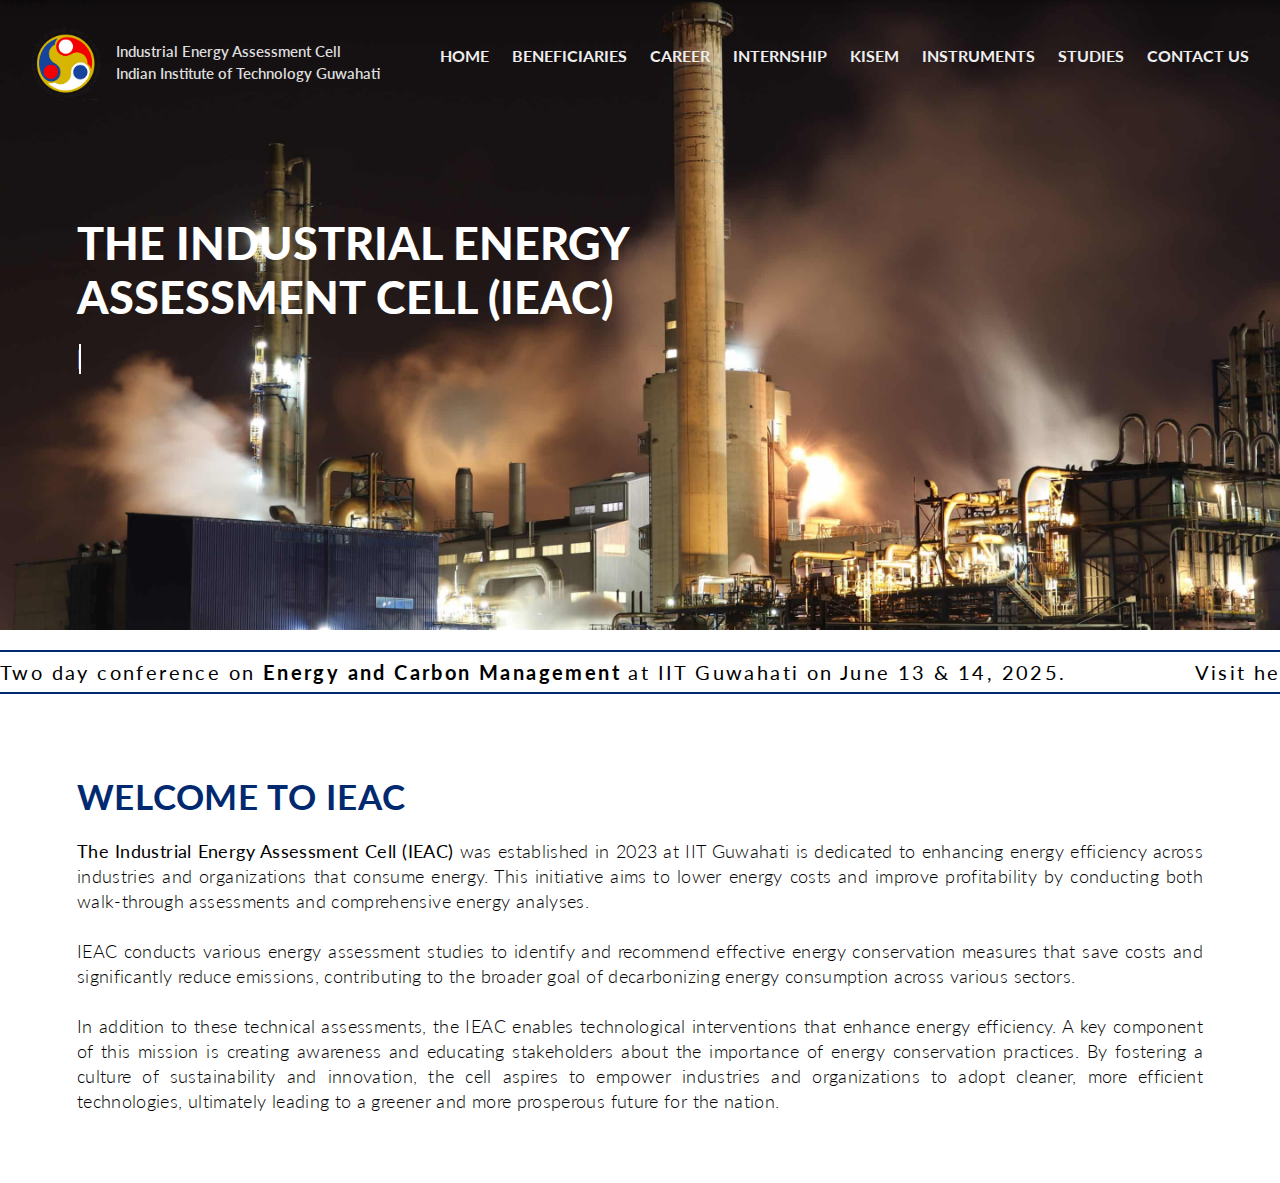
<file: index.html>
<!DOCTYPE html>
<html>
<head>
    
    <meta name="viewport" content="width=device-width, initial-scale=1.0">
    <link rel="icon" type="image/x-icon" href="/images/favicon.ico">
    <link
    rel="stylesheet"
    href="https://cdnjs.cloudflare.com/ajax/libs/font-awesome/6.6.0/css/all.min.css"
    integrity="sha512-Kc323vGBEqzTmouAECnVceyQqyqdsSiqLQISBL29aUW4U/M7pSPA/gEUZQqv1cwx4OnYxTxve5UMg5GT6L4JJg=="
    crossorigin="anonymous"
    referrerpolicy="no-referrer"
  />
  <link rel="stylesheet" href="./stylesheets/layout.css">
  <link rel="stylesheet" href="./stylesheets/home.css">
  <title>IEAC</title>
</head>
<body class="d-flex flex-column vh-100">
    
    <div id="header"></div>

    <main style="position: relative;">
      <!-- particles.js container -->
      <section class="banner">
        <div id="page1">
          <h1>The Industrial Energy Assessment Cell (IEAC)</h1>
          <h2>Established at IIT Guwahati</h2>
        </div>
      </section> 
      <section class="marquee">
        <div class="scroll_strip">
          <ul>
            <li>Two day conference on <b>Energy and Carbon Management</b> at IIT Guwahati on June 13 & 14, 2025.</li>
            <li>Visit <a target="_blank" href="https://event.iitg.ac.in/ecm25">here <i class="fa-solid fa-arrow-up-right-from-square"></i></a> for additional details.</li>
            <li>Two day conference on <b>Energy and Carbon Management</b> at IIT Guwahati on June 13 & 14, 2025.</li>
            <li>Visit <a target="_blank" href="https://event.iitg.ac.in/ecm25">here <i class="fa-solid fa-arrow-up-right-from-square"></i></a> for additional details.</li>
          </ul>
          <ul aria-hidden="true">
            <li>Two day conference on <b>Energy and Carbon Management</b> at IIT Guwahati on June 13 & 14, 2025.</li>
            <li>Visit <a target="_blank" href="https://event.iitg.ac.in/ecm25">here <i class="fa-solid fa-arrow-up-right-from-square"></i></a> for additional details.</li>
            <li>Two day conference on <b>Energy and Carbon Management</b> at IIT Guwahati on June 13 & 14, 2025.</li>
            <li>Visit <a target="_blank" href="https://event.iitg.ac.in/ecm25">here <i class="fa-solid fa-arrow-up-right-from-square"></i></a> for additional details.</li>
          </ul>
        </div>
      </section>
      <section class="about">
        <div class="about-left">
          <h2>Welcome to IEAC</h2>
          <p>
            <b>The Industrial Energy Assessment Cell (IEAC)</b> was established in 2023 at IIT Guwahati is dedicated to enhancing energy efficiency across industries and organizations that consume energy. This initiative aims to lower energy costs and improve profitability by conducting both walk-through assessments and comprehensive energy analyses. <br><br>
  
            IEAC conducts various energy assessment studies to identify and recommend effective energy conservation measures that save costs and significantly reduce emissions, contributing to the broader goal of decarbonizing energy consumption across various sectors.
  <br>
  <br>
  In addition to these technical assessments, the IEAC enables technological interventions that enhance energy efficiency. A key component of this mission is creating awareness and educating stakeholders about the importance of energy conservation practices. By fostering a culture of sustainability and innovation, the cell aspires to empower industries and organizations to adopt cleaner, more efficient technologies, ultimately leading to a greener and more prosperous future for the nation.
          </p>
        </div>
      </section>
    </main>

    <!-- <div id="footer"></div> -->
    <!-- <section class="service-cards">
      <div class="slider-heading">
      </div>
      <div class="card-wrapper">
        <div class="card">
          <div class="card-vector">
            <img src="./images/home/assessment.png" alt="Assessment" />
            <h4>50</h4>
          </div>
          <div class="card-text">
            Assessment
          </div>
        </div>
        <div class="card">
          <div class="card-vector">
            <img src="./images/home/recommend.png" alt="Recommendations" />
            <h4>2650</h4>
          </div>
          <div class="card-text">
            Recommendations
          </div>
        </div>
        <div class="card">
          <div class="card-vector">
            <img src="./images/home/sectors.png" alt="Sectors" />
            <h4>30</h4>
          </div>
          <div class="card-text">
            Sectors
          </div>
        </div>
        <div class="card">
          <div class="card-vector">
            <img src="./images/home/energy.png" alt="Energy Savings" />
            <h4>29,000 Metric ToE</h4>
          </div>
          <div class="card-text">
            Annual Energy Savings Recommended
          </div>
        </div>
        <div class="card">
          <div class="card-vector">
            <img src="./images/home/energy_cost.png" alt="Cost Savings" />
            <h4>₹180 Cr</h4>
          </div>
          <div class="card-text">
            Annual Cost Savings Recommended
          </div>
        </div>
        <div class="card">
          <div class="card-vector">
            <img src="./images/home/carbon.png" alt="Carbon Savings" />
            <h4>1,90,000 MT</h4>
          </div>
          <div class="card-text">
            Annual Carbon Savings Recommended
          </div>
        </div>
         <div class="card">
          <div class="card-vector">
            <img src="./images/home/energy_saving.png" alt="Energy Savings" />
            <h4>12,450 Metric ToE</h4>
          </div>
          <div class="card-text">
            Annual Energy Savings Achieved
          </div>
        </div> -->
        <!-- <div class="card">
          <div class="card-vector">
            <img src="./images/home/cost_saving.png" alt="Cost Savings" />
            <h4>₹64 Cr</h4>
          </div>
          <div class="card-text">
            Annual Cost Savings Achieved
          </div>
        </div> -->
        <!-- <div class="card">
          <div class="card-vector">
            <img src="./images/home/carbon_saving.png" alt="Carbon Savings" />
            <h4>80,000 MT</h4>
          </div>
          <div class="card-text">
            Annual Carbon Savings Achieved
          </div>
        </div>
      </div>
    </section>
    -->
    
    <script>
            fetch('navbar.html')
        .then(response => response.text())
        .then(data => {
            document.getElementById('header').innerHTML = data;
            runLayoutScripts();
        });

    // // Load footer
    // fetch('footer.html')
    //     .then(response => response.text())
    //     .then(data => {
    //         document.getElementById('footer').innerHTML = data;
    //     });
      
    function runLayoutScripts() {
      const menuBtn = document.querySelector('.menu-icon');
      const menuPanel = document.querySelector('.mobile-nav-menu');

      menuBtn.addEventListener('click', function(){
      menuPanel.classList.toggle('show-menu');
      overlay.classList.toggle('show');
      })
    }
    </script>
  <script src="./javascripts/layout.js"></script>
  <script src='./javascripts/home.js'></script>
</body>
</html>
</file>
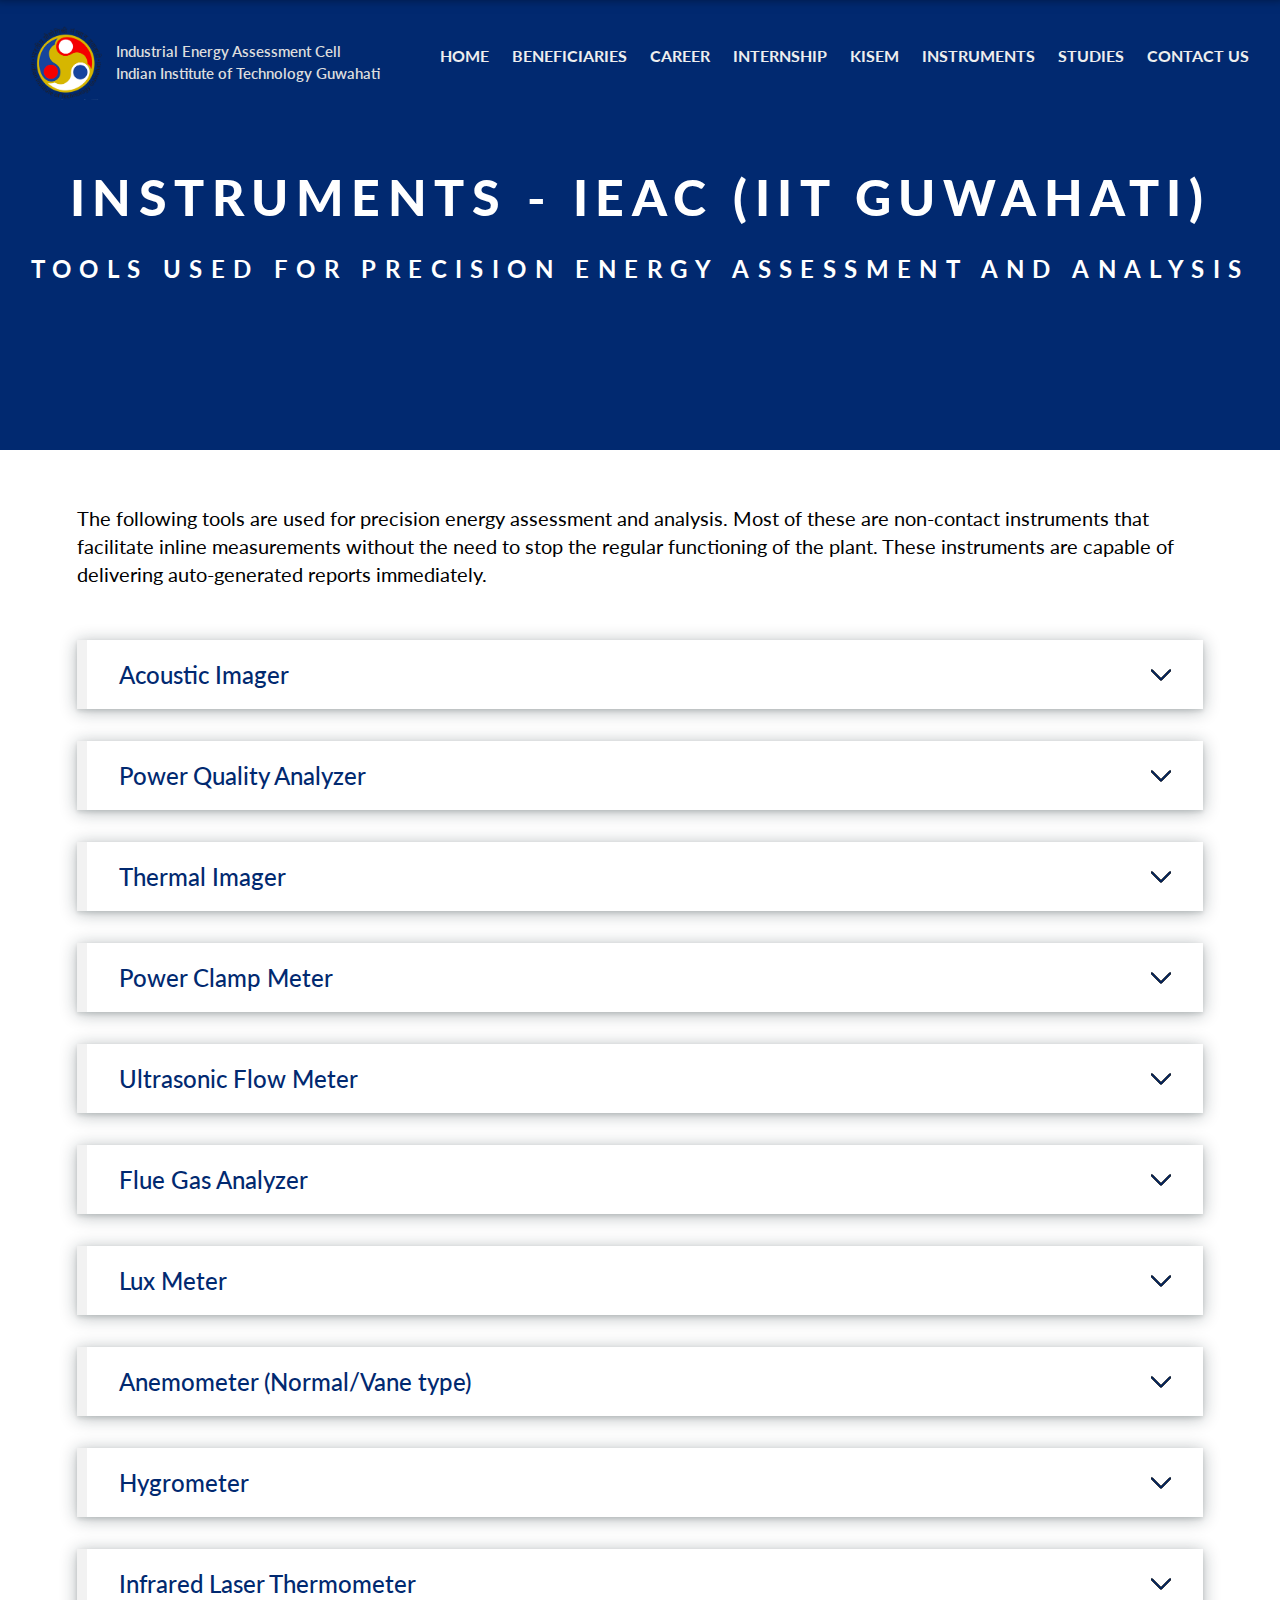
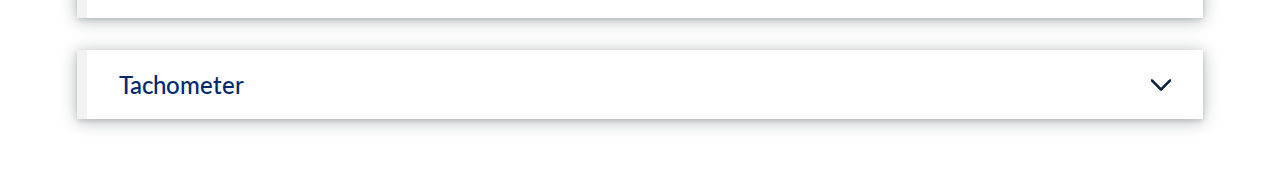
<file: instruments.html>
<!DOCTYPE html>
<html>
<head>
    
    <meta name="viewport" content="width=device-width, initial-scale=1.0">
    <link rel="icon" type="image/x-icon" href="/images/favicon.ico">
    <link
    rel="stylesheet"
    href="https://cdnjs.cloudflare.com/ajax/libs/font-awesome/6.6.0/css/all.min.css"
    integrity="sha512-Kc323vGBEqzTmouAECnVceyQqyqdsSiqLQISBL29aUW4U/M7pSPA/gEUZQqv1cwx4OnYxTxve5UMg5GT6L4JJg=="
    crossorigin="anonymous"
    referrerpolicy="no-referrer"
  />
  <link rel="stylesheet" href="./stylesheets/layout.css">
  <link rel="stylesheet" href="./stylesheets/instruments.css">
  <title>Instruments | IEAC</title>
</head>
<body class="d-flex flex-column vh-100">
    
    <div id="header"></div>
    <main>
        <section class="banner">
            <div class="page1">
                <div class="container-inner">
                    <h1>Instruments - IEAC (IIT Guwahati)</h1>
                    <h2>Tools used for Precision Energy Assessment and Analysis</h2>
                </div>
            </div>
        </section>
        <section class="faq">
          <p>The following tools are used for precision energy assessment and analysis. Most of these are non-contact instruments that facilitate inline measurements without the need to stop the regular functioning of the plant. These instruments are capable of delivering auto-generated reports immediately.
          </p>
            <div class="faq-container">
              <div class="que">
                <h3>Acoustic Imager</h3>
                <svg
                  fill="#000000"
                  height="20px"
                  width="20px"
                  version="1.1"
                  id="Layer_1"
                  xmlns="http://www.w3.org/2000/svg"
                  xmlns:xlink="http://www.w3.org/1999/xlink"
                  viewBox="0 0 330 330"
                  xml:space="preserve"
                  xml:space="preserve"
                  stroke="#000000"
                  stroke-width="13.2"
                >
                  <g id="SVGRepo_bgCarrier" stroke-width="0"></g>
                  <g
                    id="SVGRepo_tracerCarrier"
                    stroke-linecap="round"
                    stroke-linejoin="round"
                  ></g>
                  <g id="SVGRepo_iconCarrier">
                    <path
                      id="XMLID_225_"
                      d="M325.607,79.393c-5.857-5.857-15.355-5.858-21.213,0.001l-139.39,139.393L25.607,79.393 c-5.857-5.857-15.355-5.858-21.213,0.001c-5.858,5.858-5.858,15.355,0,21.213l150.004,150c2.813,2.813,6.628,4.393,10.606,4.393 s7.794-1.581,10.606-4.394l149.996-150C331.465,94.749,331.465,85.251,325.607,79.393z"
                    ></path>
                  </g>
                </svg>
              </div>
              <div class="ans">
                <div class="instrument-container">
                  <img src="./images/instruments/acoustic.png" alt="acoustic">
                  <div class="description">
                    <p>Used for detecting air, vacuum, or gas leaks. It can detect, visualize, and analyze sound waves, particularly in the ultrasonic range. Additionally, it can identify partial discharges or corona discharges in electrical equipment like transformers and switchgear, as well as mechanical abrasion in rotating machinery such as bearings, gears, or fans.</p>
                    <h4>Advantages:</h4>
                    <ul>
                        <li><b>Reducing Energy Waste: </b>Identifies leaks and inefficiencies in systems like compressed air, HVAC, and vacuum systems, leading to reduced energy losses.</li>
                        <li><b>Improving Equipment Efficiency: </b>Detects mechanical or electrical faults that reduce the efficiency of machinery, helping to maintain optimal operation.</li>
                    </ul>
                  </div>
                </div>
                  <p>Click <a target="_blank" href="https://www.youtube.com/watch?v=7Wx9B_0n1co">here</a> to know more about the working of an acoustic imager</p>
                  <p>Click <a target="_blank" href="https://www.fluke.com/en-in/product/industrial-imaging/fluke-ii915">here</a> to know more about the instrument</p>
              </div>
            </div>
            <div class="faq-container">
              <div class="que">
                <h3>Power Quality Analyzer</h3>
                <svg
                  fill="#000000"
                  height="20px"
                  width="20px"
                  version="1.1"
                  id="Layer_1"
                  xmlns="http://www.w3.org/2000/svg"
                  xmlns:xlink="http://www.w3.org/1999/xlink"
                  viewBox="0 0 330 330"
                  xml:space="preserve"
                  stroke="#000000"
                  stroke-width="13.2"
                >
                  <g id="SVGRepo_bgCarrier" stroke-width="0"></g>
                  <g
                    id="SVGRepo_tracerCarrier"
                    stroke-linecap="round"
                    stroke-linejoin="round"
                  ></g>
                  <g id="SVGRepo_iconCarrier">
                    <path
                      id="XMLID_225_"
                      d="M325.607,79.393c-5.857-5.857-15.355-5.858-21.213,0.001l-139.39,139.393L25.607,79.393 c-5.857-5.857-15.355-5.858-21.213,0.001c-5.858,5.858-5.858,15.355,0,21.213l150.004,150c2.813,2.813,6.628,4.393,10.606,4.393 s7.794-1.581,10.606-4.394l149.996-150C331.465,94.749,331.465,85.251,325.607,79.393z"
                    ></path>
                  </g>
                </svg>
              </div>
              <div class="ans">
                <div class="instrument-container">
                  <img src="./images/instruments/power.png" alt="Power Quality Analyser (Krykard ALM 36)">
                  <div class="description">
                    <p>Used to measure the flow of power in an electrical system and monitor key electrical parameters such as voltage, current, frequency, power factor, harmonics, and total harmonic distortion.</p>

                    <h4>Advantages:</h4> 
                    <ul>
                      <li><b>Identifying Energy Losses:</b> Detects inefficiencies such as poor power factor, unbalanced loads, harmonics, leading to reduced energy consumption and lower operational costs.</li>
                      <li><b>Evaluating Harmonics:</b> Helps identify harmonics, which can cause equipment overheating, malfunctions, and increased energy consumption.</li>
                      <li><b>Preventing Equipment Damage:</b> Aids in preventing damage to sensitive electrical equipment that could be affected by power disturbances like voltage spikes or transients.
                      </li>
                    </ul>
                   </div>
                </div>   
                <p>Click <a target="_blank"  href="https://atandra.in/index.php/power-quality-analysers/alm-36/">here</a> to know more about the instrument</p>
              </div>
            </div>
            <div class="faq-container">
              <div class="que">
                <h3>Thermal Imager</h3>
                <svg
                  fill="#000000"
                  height="20px"
                  width="20px"
                  version="1.1"
                  id="Layer_1"
                  xmlns="http://www.w3.org/2000/svg"
                  xmlns:xlink="http://www.w3.org/1999/xlink"
                  viewBox="0 0 330 330"
                  xml:space="preserve"
                  stroke="#000000"
                  stroke-width="13.2"
                >
                  <g id="SVGRepo_bgCarrier" stroke-width="0"></g>
                  <g
                    id="SVGRepo_tracerCarrier"
                    stroke-linecap="round"
                    stroke-linejoin="round"
                  ></g>
                  <g id="SVGRepo_iconCarrier">
                    <path
                      id="XMLID_225_"
                      d="M325.607,79.393c-5.857-5.857-15.355-5.858-21.213,0.001l-139.39,139.393L25.607,79.393 c-5.857-5.857-15.355-5.858-21.213,0.001c-5.858,5.858-5.858,15.355,0,21.213l150.004,150c2.813,2.813,6.628,4.393,10.606,4.393 s7.794-1.581,10.606-4.394l149.996-150C331.465,94.749,331.465,85.251,325.607,79.393z"
                    ></path>
                  </g>
                </svg>
              </div>
              <div class="ans">
                <div class="instrument-container">
                  <div class="instrument-img">
                    <img src="./images/instruments/thermal2.png" alt="Thermal Imager">
                    <img src="./images/instruments/thermal.png" alt="Thermal Imager">
                  </div>
                  <div class="description">
                    <p>Used to provide high-quality, professional-grade thermal imaging with excellent sensitivity, detecting temperature differences as small as 0.05°C and featuring automatic hot-cold spot recognition. This instrument captures thermal images of equipment based on infrared radiation, allowing users to assess the actual and maximum temperatures in and around the equipment within a specific view range. Thermography is utilized for assessing boilers, furnaces, motors, electrical panels, APFC units, and solar panels.</p>

                    <h4>Advantages:</h4>
                    <ul class="advantages">
                      <li><strong>Non-Contact Measurement:</strong> Allows temperature measurements without direct contact, ensuring safety and preventing disturbances to the equipment.</li>
                      <li><strong>Preventive Maintenance:</strong> Identifies potential issues before they become critical, enabling proactive maintenance and reducing downtime.</li>
                      <li><strong>Energy Efficiency:</strong> Helps identify areas of heat loss, contributing to improved energy efficiency in systems.</li>
                      <li><strong>Quality Control:</strong> Monitors the thermal performance of equipment to ensure consistent quality in manufacturing processes.</li>
                      <li><strong>Safety Assurance:</strong> Detects overheating components, enhancing workplace safety by preventing potential hazards.</li>
                      <li><strong>Process Optimization:</strong> Provides insights into operational efficiency, allowing for process adjustments and optimizations.</li>
                      <li><strong>Versatile Application:</strong> Suitable for a wide range of applications across various industries, including manufacturing, energy, and infrastructure.</li>
                      <li><strong>Cost Savings:</strong> Reduces operational costs by minimizing energy waste and preventing costly equipment failures.</li>
                    </ul>     
                  </div>
                </div>
                <p>Click <a target="_blank"  href="https://www.testo.com/en-IN/testo-872/p/0560-8721">here</a> to know more about the instrument</p>
              </div>
            </div>
            <div class="faq-container">
              <div class="que">
                <h3>Power Clamp Meter</h3>
                <svg
                  fill="#000000"
                  height="20px"
                  width="20px"
                  version="1.1"
                  id="Layer_1"
                  xmlns="http://www.w3.org/2000/svg"
                  xmlns:xlink="http://www.w3.org/1999/xlink"
                  viewBox="0 0 330 330"
                  xml:space="preserve"
                  stroke="#000000"
                  stroke-width="13.2"
                >
                  <g id="SVGRepo_bgCarrier" stroke-width="0"></g>
                  <g
                    id="SVGRepo_tracerCarrier"
                    stroke-linecap="round"
                    stroke-linejoin="round"
                  ></g>
                  <g id="SVGRepo_iconCarrier">
                    <path
                      id="XMLID_225_"
                      d="M325.607,79.393c-5.857-5.857-15.355-5.858-21.213,0.001l-139.39,139.393L25.607,79.393 c-5.857-5.857-15.355-5.858-21.213,0.001c-5.858,5.858-5.858,15.355,0,21.213l150.004,150c2.813,2.813,6.628,4.393,10.606,4.393 s7.794-1.581,10.606-4.394l149.996-150C331.465,94.749,331.465,85.251,325.607,79.393z"
                    ></path>
                  </g>
                </svg>
              </div>
              <div class="ans">
                <div class="instrument-container">
                  <img src="./images/instruments/clampMeter.png" alt="Power Clamp Meter">
                  <div class="description">
                    <p>Used to measure current, voltage, resistance, power factor, frequency, and to monitor electrical loads, energy consumption, and overall system efficiency.</p>
                      <h4>Advantages:</h4>
                      <ul>
                        <li><strong>Data Logging:</strong> Enables the recording of measurements over time for analysis, helping to identify trends and inefficiencies.</li>
                        <li><strong>Safe to Use on Live Systems:</strong> Allows measurements to be taken without disconnecting circuits, ensuring safety and minimizing downtime.</li>
                        <li><strong>Multifunctional Equipment:</strong> Combines multiple measurement capabilities in one device, reducing the need for multiple tools and streamlining assessments.</li>
                    </ul>
                  </div>
                </div>
                <p>Click <a target="_blank"  href="https://www.hioki.com/in-en/products/pqa/portable/id_6649">here</a> to know more about the instrument</p>
                <p>Click <a target="_blank"  href="https://atandra.in/index.php/power-clamps/">here</a> to know more about the instrument</p>
              </div>
            </div>
            <div class="faq-container">
              <div class="que">
                <h3>Ultrasonic Flow Meter</h3>
                <svg
                  fill="#000000"
                  height="20px"
                  width="20px"
                  version="1.1"
                  id="Layer_1"
                  xmlns="http://www.w3.org/2000/svg"
                  xmlns:xlink="http://www.w3.org/1999/xlink"
                  viewBox="0 0 330 330"
                  xml:space="preserve"
                  stroke="#000000"
                  stroke-width="13.2"
                >
                  <g id="SVGRepo_bgCarrier" stroke-width="0"></g>
                  <g
                    id="SVGRepo_tracerCarrier"
                    stroke-linecap="round"
                    stroke-linejoin="round"
                  ></g>
                  <g id="SVGRepo_iconCarrier">
                    <path
                      id="XMLID_225_"
                      d="M325.607,79.393c-5.857-5.857-15.355-5.858-21.213,0.001l-139.39,139.393L25.607,79.393 c-5.857-5.857-15.355-5.858-21.213,0.001c-5.858,5.858-5.858,15.355,0,21.213l150.004,150c2.813,2.813,6.628,4.393,10.606,4.393 s7.794-1.581,10.606-4.394l149.996-150C331.465,94.749,331.465,85.251,325.607,79.393z"
                    ></path>
                  </g>
                </svg>
              </div>
              <div class="ans">
                <div class="instrument-container">
                  <img src="./images/instruments/ultrasonic.png" alt="Ultrasonic Flow Meter">
                  <div class="description">
                      <p>Used to measure the velocity of fluid in a pipe or tube using ultrasonic sound waves, operating based on the Doppler effect.</p>

                      <h4>Advantages:</h4> 
                      <ul>
                      <li><b>Non-invasive:</b> Non-intrusive, allowing for easy retrofitting onto existing systems without interrupting the flow.
                      </li>
                      <li><b>Wide Use:</b> Suitable for measuring a variety of fluids such as water, air, steam, and more, making it ideal for industrial energy systems.</li>
                      <li><b>Leak Detection:</b> Continuous monitoring of flow rates enables early detection of leaks in piping systems, enhancing energy efficiency and reducing waste.</li>
                      </ul>
                   </div>
                  
                </div>
                <p>Click <a target="_blank"  href="https://www.acorncontrols.com/ultrasonic-flow-meter.html">here</a> to know more about the instrument</p>
              </div>
            </div>
            <div class="faq-container">
              <div class="que">
                <h3>Flue Gas Analyzer</h3>
                <svg
                  fill="#000000"
                  height="20px"
                  width="20px"
                  version="1.1"
                  id="Layer_1"
                  xmlns="http://www.w3.org/2000/svg"
                  xmlns:xlink="http://www.w3.org/1999/xlink"
                  viewBox="0 0 330 330"
                  xml:space="preserve"
                  stroke="#000000"
                  stroke-width="13.2"
                >
                  <g id="SVGRepo_bgCarrier" stroke-width="0"></g>
                  <g
                    id="SVGRepo_tracerCarrier"
                    stroke-linecap="round"
                    stroke-linejoin="round"
                  ></g>
                  <g id="SVGRepo_iconCarrier">
                    <path
                      id="XMLID_225_"
                      d="M325.607,79.393c-5.857-5.857-15.355-5.858-21.213,0.001l-139.39,139.393L25.607,79.393 c-5.857-5.857-15.355-5.858-21.213,0.001c-5.858,5.858-5.858,15.355,0,21.213l150.004,150c2.813,2.813,6.628,4.393,10.606,4.393 s7.794-1.581,10.606-4.394l149.996-150C331.465,94.749,331.465,85.251,325.607,79.393z"
                    ></path>
                  </g>
                </svg>
              </div>
              <div class="ans">
                <div class="instrument-container">
                  <img src="./images/instruments/gas.png" alt="Flue Gas Analyzer">
                  <div class="description">
                    <p>Used to measure the composition of gases (O₂, CO₂, CO, NOx, SOx) emitted by combustion processes in systems like boilers, furnaces, and other industrial heating equipment</p>
                    <h4>Advantages:</h4>  
                    <ul>
                      <li><b>Cost Savings:</b> Enhances combustion efficiency, reducing fuel consumption and lowering operational costs.</li>
                      <li><b>Environmental Benefits:</b> Helps reduce harmful emissions by optimizing combustion processes, contributing to environmental sustainability.</li>
                      <li><b>Optimization:</b> Regular use can help optimize the performance of boilers and furnaces, improving efficiency and prolonging equipment life.</li>
                    </ul>
                  </div>
                </div>
                <p>Click <a target="_blank"  href="https://www.nevcoengineers.co.in/flue-gas-analyzers.html">here</a> to know more about the instrument</p>
              </div>
            </div>
            <div class="faq-container">
                <div class="que">
                  <h3>Lux Meter</h3>
                  <svg
                    fill="#000000"
                    height="20px"
                    width="20px"
                    version="1.1"
                    id="Layer_1"
                    xmlns="http://www.w3.org/2000/svg"
                    xmlns:xlink="http://www.w3.org/1999/xlink"
                    viewBox="0 0 330 330"
                    xml:space="preserve"
                    stroke="#000000"
                    stroke-width="13.2"
                  >
                    <g id="SVGRepo_bgCarrier" stroke-width="0"></g>
                    <g
                      id="SVGRepo_tracerCarrier"
                      stroke-linecap="round"
                      stroke-linejoin="round"
                    ></g>
                    <g id="SVGRepo_iconCarrier">
                      <path
                        id="XMLID_225_"
                        d="M325.607,79.393c-5.857-5.857-15.355-5.858-21.213,0.001l-139.39,139.393L25.607,79.393 c-5.857-5.857-15.355-5.858-21.213,0.001c-5.858,5.858-5.858,15.355,0,21.213l150.004,150c2.813,2.813,6.628,4.393,10.606,4.393 s7.794-1.581,10.606-4.394l149.996-150C331.465,94.749,331.465,85.251,325.607,79.393z"
                      ></path>
                    </g>
                  </svg>
                </div>
                <div class="ans">
                  <div class="instrument-container">
                    <img src="./images/instruments/digital-lux.png" alt="Lux Meter">
                    <div class="description">
                        <p>Used to measure the amount of light falling on a surface, known as illuminance, which is essential for ensuring adequate lighting in spaces such as offices, factories, warehouses, and public areas.</p>
                        <h4>Advantages:</h4>
                        <ul>
                          <li><b>Accurate Lighting Assessment:</b> Provides precise measurements of current lighting levels, ensuring optimal conditions for specific tasks.</li>
                          <li><b>Improving Lighting Efficiency:</b> Identifies opportunities to reduce excess lighting, replace inefficient systems, and enhance energy efficiency.</li>
                          <li><b>Supporting Sustainable Practices:</b> Encourages the use of energy-efficient lighting solutions, contributing to reduced environmental impact and lower energy costs.</li>
                      </ul>
                    </div>
                    
                  </div>
                  <p>Click <a target="_blank"  href="https://www.fluke.com/en-in/product/building-infrastructure/indoor-air-quality-testing/fluke-941">here</a> to know more about the instrument</p>
                </div>
              </div>
            <div class="faq-container">
            <div class="que">
                <h3>Anemometer (Normal/Vane type)</h3>
                <svg
                fill="#000000"
                height="20px"
                width="20px"
                version="1.1"
                id="Layer_1"
                xmlns="http://www.w3.org/2000/svg"
                xmlns:xlink="http://www.w3.org/1999/xlink"
                viewBox="0 0 330 330"
                xml:space="preserve"
                stroke="#000000"
                stroke-width="13.2"
                >
                <g id="SVGRepo_bgCarrier" stroke-width="0"></g>
                <g
                    id="SVGRepo_tracerCarrier"
                    stroke-linecap="round"
                    stroke-linejoin="round"
                ></g>
                <g id="SVGRepo_iconCarrier">
                    <path
                    id="XMLID_225_"
                    d="M325.607,79.393c-5.857-5.857-15.355-5.858-21.213,0.001l-139.39,139.393L25.607,79.393 c-5.857-5.857-15.355-5.858-21.213,0.001c-5.858,5.858-5.858,15.355,0,21.213l150.004,150c2.813,2.813,6.628,4.393,10.606,4.393 s7.794-1.581,10.606-4.394l149.996-150C331.465,94.749,331.465,85.251,325.607,79.393z"
                    ></path>
                </g>
                </svg>
            </div>
            <div class="ans">
              <div class="instrument-container">
                <img src="./images/instruments/anemometer.png" alt="Lux Meter">
                <div class="description">
                <p>Used to measure airflow velocity or wind speed, making it a valuable tool for assessing airflow in HVAC systems and ensuring efficient energy use.</p>
                  <h4>Advantages:</h4>
                  <ul>
                    <li><b>Accurate Airflow Measurement:</b> Delivers precise airflow data, crucial for optimizing HVAC systems and ensuring adequate ventilation.</li>
                    <li><b>Identifying Energy Loss:</b> Helps detect areas with inefficient airflow or underperforming fans, reducing unnecessary energy consumption.</li>
                    <li><b>Improving Indoor Comfort:</b> Ensures even air distribution throughout a building, preventing the overuse of heating or cooling systems and enhancing comfort.</li>
                  </ul>
                  </div>
              </div>
              <p>Click <a target="_blank"  href="https://www.testo.com/en-IN/testo-405i-thermal-anemometer-with-smartphone-operation/p/0560-1405">here</a> to know more about the instrument</p>
            </div>
            </div>
            <div class="faq-container">
                <div class="que">
                    <h3>Hygrometer</h3>
                    <svg
                    fill="#000000"
                    height="20px"
                    width="20px"
                    version="1.1"
                    id="Layer_1"
                    xmlns="http://www.w3.org/2000/svg"
                    xmlns:xlink="http://www.w3.org/1999/xlink"
                    viewBox="0 0 330 330"
                    xml:space="preserve"
                    stroke="#000000"
                    stroke-width="13.2"
                    >
                    <g id="SVGRepo_bgCarrier" stroke-width="0"></g>
                    <g
                        id="SVGRepo_tracerCarrier"
                        stroke-linecap="round"
                        stroke-linejoin="round"
                    ></g>
                    <g id="SVGRepo_iconCarrier">
                        <path
                        id="XMLID_225_"
                        d="M325.607,79.393c-5.857-5.857-15.355-5.858-21.213,0.001l-139.39,139.393L25.607,79.393 c-5.857-5.857-15.355-5.858-21.213,0.001c-5.858,5.858-5.858,15.355,0,21.213l150.004,150c2.813,2.813,6.628,4.393,10.606,4.393 s7.794-1.581,10.606-4.394l149.996-150C331.465,94.749,331.465,85.251,325.607,79.393z"
                        ></path>
                    </g>
                    </svg>
                </div>
                  <div class="ans">
                  <div class="instrument-container">
                    <img src="./images/instruments/hygrometer.png" alt="hygrometer">
                    <div class="description">
                        <p>Used to measure the humidity or amount of moisture in the air.</p>
                        <h4>Advantages:</h4>
                        <ul>
                          <li><b>Comfort Maintenance:</b> Provides humidity data to fine-tune HVAC systems, enhancing indoor comfort and air quality.</li>
                          <li><b>Energy Efficiency:</b> Highlights areas for dehumidification or humidification to lower energy use in heating and cooling.</li>
                          <li><b>Mold Prevention:</b> Helps prevent mold and structural damage by monitoring moisture levels to avoid excessive humidity.</li>
                      </ul>
                    </div>
                  </div>
                  <p>Click <a target="_blank"  href="https://www.testo.com/en-IN/testo-605i/p/0560-2605-02">here</a> to know more about the instrument</p>
                </div>
            </div>
            <div class="faq-container">
                <div class="que">
                    <h3>Infrared Laser Thermometer</h3>
                    <svg
                    fill="#000000"
                    height="20px"
                    width="20px"
                    version="1.1"
                    id="Layer_1"
                    xmlns="http://www.w3.org/2000/svg"
                    xmlns:xlink="http://www.w3.org/1999/xlink"
                    viewBox="0 0 330 330"
                    xml:space="preserve"
                    stroke="#000000"
                    stroke-width="13.2"
                    >
                    <g id="SVGRepo_bgCarrier" stroke-width="0"></g>
                    <g
                        id="SVGRepo_tracerCarrier"
                        stroke-linecap="round"
                        stroke-linejoin="round"
                    ></g>
                    <g id="SVGRepo_iconCarrier">
                        <path
                        id="XMLID_225_"
                        d="M325.607,79.393c-5.857-5.857-15.355-5.858-21.213,0.001l-139.39,139.393L25.607,79.393 c-5.857-5.857-15.355-5.858-21.213,0.001c-5.858,5.858-5.858,15.355,0,21.213l150.004,150c2.813,2.813,6.628,4.393,10.606,4.393 s7.794-1.581,10.606-4.394l149.996-150C331.465,94.749,331.465,85.251,325.607,79.393z"
                        ></path>
                    </g>
                    </svg>
                </div>
                <div class="ans">
                  <div class="instrument-container">
                    <img src="./images/instruments/Infrared.jpeg" alt="Infrared Laser Thermometer">
                    <div class="description">
                        <p>Used for measuring high temperatures, relying on infrared radiation emitted by an object. </p>
                          <h4>Advantages:</h4>
                          <ul>
                            <li><b>High-Temperature Measurement:</b> Accurately measures extremely high temperatures, beyond the range of standard thermometers.</li>
                            <li><b>Non-contact:</b> Ideal for environments where direct contact with the object is unsafe or impractical.</li>
                            <li><b>Efficiency:</b> Facilitates monitoring and controlling high-temperature processes, improving operational efficiency.</li>
                        </ul>
                    </div>
                   
                  </div>
                  <p>Click <a target="_blank"  href="https://www.fluke.com/en-in/product/temperature-measurement/ir-thermometers/fluke-62-max-plus">here</a> to know more about the instrument</p>
                </div>
            </div>
            <div class="faq-container">
                <div class="que">
                    <h3>Tachometer</h3>
                    <svg
                    fill="#000000"
                    height="20px"
                    width="20px"
                    version="1.1"
                    id="Layer_1"
                    xmlns="http://www.w3.org/2000/svg"
                    xmlns:xlink="http://www.w3.org/1999/xlink"
                    viewBox="0 0 330 330"
                    xml:space="preserve"
                    stroke="#000000"
                    stroke-width="13.2"
                    >
                    <g id="SVGRepo_bgCarrier" stroke-width="0"></g>
                    <g
                        id="SVGRepo_tracerCarrier"
                        stroke-linecap="round"
                        stroke-linejoin="round"
                    ></g>
                    <g id="SVGRepo_iconCarrier">
                        <path
                        id="XMLID_225_"
                        d="M325.607,79.393c-5.857-5.857-15.355-5.858-21.213,0.001l-139.39,139.393L25.607,79.393 c-5.857-5.857-15.355-5.858-21.213,0.001c-5.858,5.858-5.858,15.355,0,21.213l150.004,150c2.813,2.813,6.628,4.393,10.606,4.393 s7.794-1.581,10.606-4.394l149.996-150C331.465,94.749,331.465,85.251,325.607,79.393z"
                        ></path>
                    </g>
                    </svg>
                </div>
                <div class="ans">
                  <div class="instrument-container">
                    <img src="./images/instruments/tachometer.png" alt="tachometer">
                    <div class="description">
                        <p>Used to measure the rotational speed of shafts or disks in motors, engines, or rotating machinery.</p>
                        <h4>Advantages:</h4>
                        <ul>
                          <li><b>Equipment Maintenance:</b> Provides essential data on machinery performance, helping to identify wear, inefficiencies, or irregularities in motors and pumps.
                          </li>
                          <li><b>Energy Efficiency:</b> Helps ensure that motors run at optimal speeds, reducing energy use and extending equipment lifespan.</li>
                      </ul>
                    </div>
                  </div>
                  <p>Click <a target="_blank"  href="https://www.fluke.com/en-in/product/building-infrastructure/hvac-tools/fluke-931">here</a> to know more about the instrument</p>
                </div>
            </div>

          </section>
            
    </main>
    <!-- <div id="footer"></div> -->

    <script src='./javascripts/instruments.js'></script>
    <script src="./javascripts/layout.js"></script>
    <script>
        fetch('navbar.html')
    .then(response => response.text())
    .then(data => {
        document.getElementById('header').innerHTML = data;
        runLayoutScripts();
    });

// // Load footer
// fetch('footer.html')
//     .then(response => response.text())
//     .then(data => {
//         document.getElementById('footer').innerHTML = data;
//     });
  
function runLayoutScripts() {
  const menuBtn = document.querySelector('.menu-icon');
  const menuPanel = document.querySelector('.mobile-nav-menu');

  menuBtn.addEventListener('click', function(){
  menuPanel.classList.toggle('show-menu');
  overlay.classList.toggle('show');
  })
}

const faqs = document.querySelectorAll('.faq-container');

faqs.forEach(faq =>{
    faq.addEventListener("click", ()=>{
        faq.classList.toggle("active");
    })
})

</script>

</body>
</html>
</file>
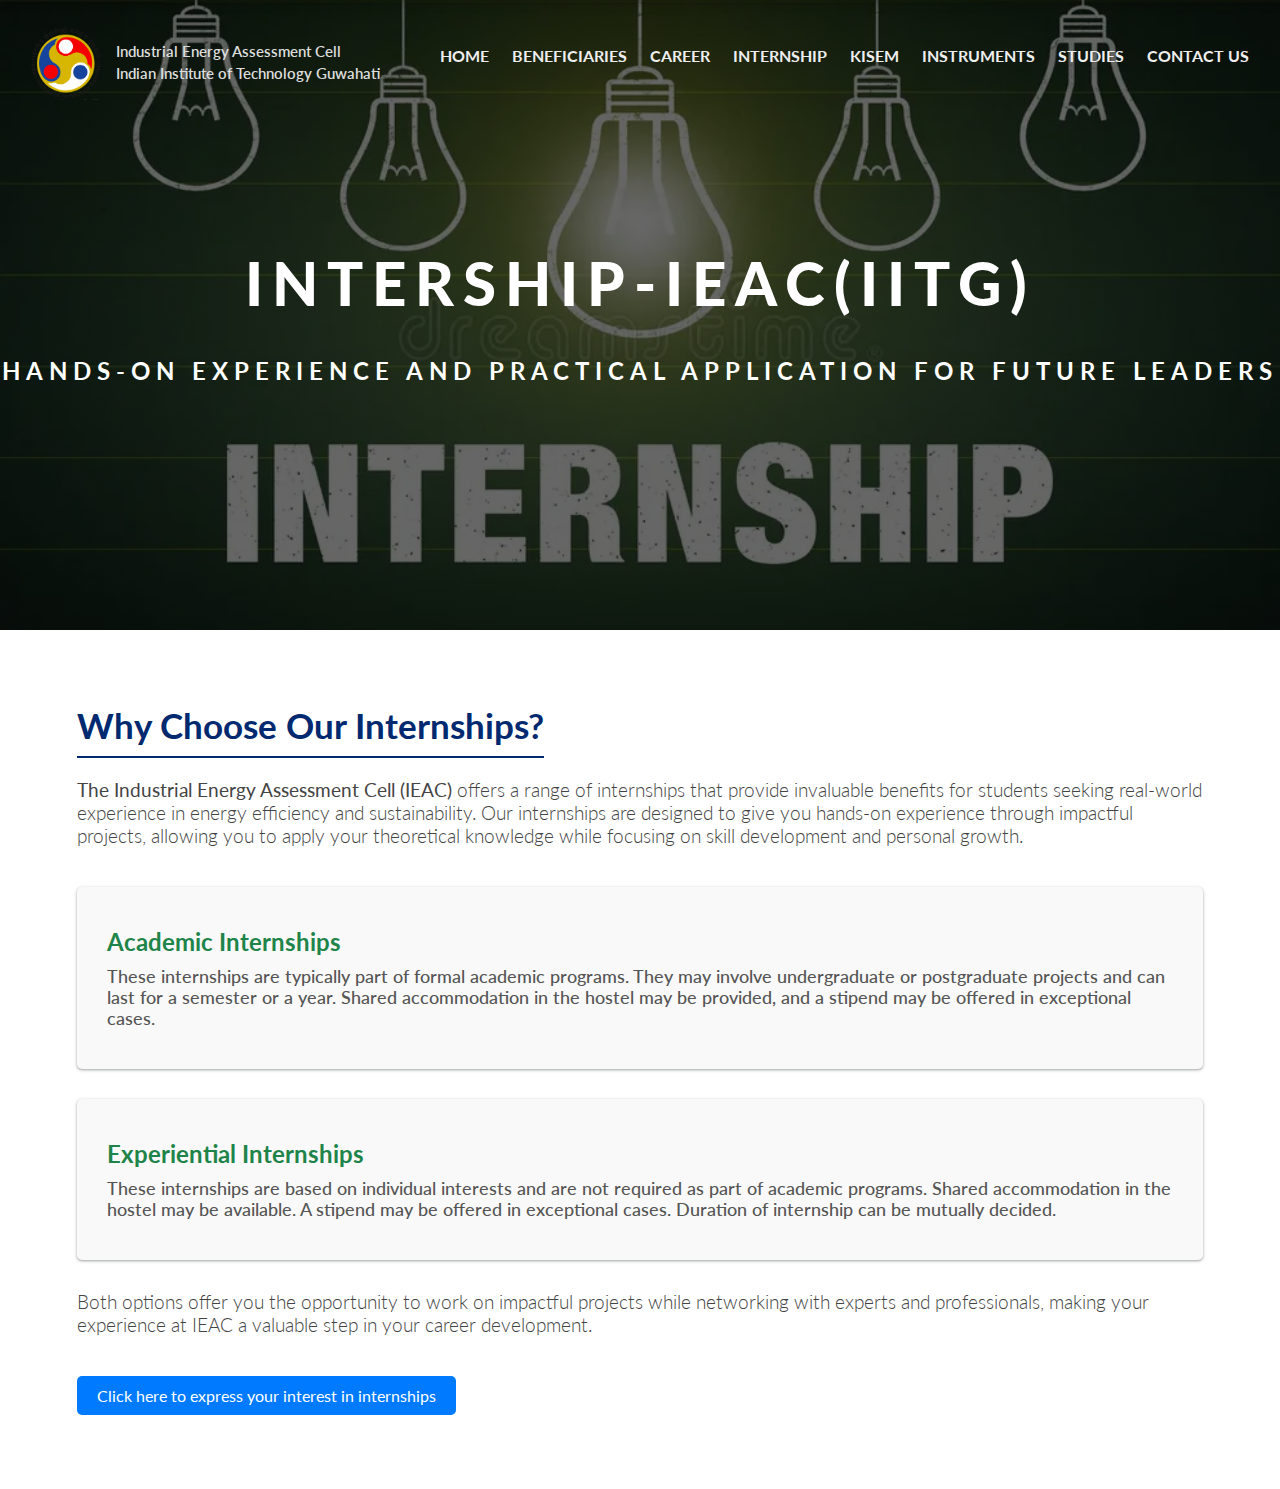
<file: internship.html>
<!DOCTYPE html>
<html>
<head>
    
    <meta name="viewport" content="width=device-width, initial-scale=1.0">
    <link rel="icon" type="image/x-icon" href="/images/favicon.ico">
    <link
    rel="stylesheet"
    href="https://cdnjs.cloudflare.com/ajax/libs/font-awesome/6.6.0/css/all.min.css"
    integrity="sha512-Kc323vGBEqzTmouAECnVceyQqyqdsSiqLQISBL29aUW4U/M7pSPA/gEUZQqv1cwx4OnYxTxve5UMg5GT6L4JJg=="
    crossorigin="anonymous"
    referrerpolicy="no-referrer"
  />
  <link rel="stylesheet" href="./stylesheets/layout.css">
  <link rel="stylesheet" href="stylesheets/internship.css">
  <title>Internship | IEAC</title>
</head>
<body class="d-flex flex-column vh-100">
    
    <div id="header"></div>

    <main>
        <!-- Hero Banner Section -->
        <section class="banner">
            <div class="page1">
                <div class="container-inner">
                    <h1>Intership-IEAC(IITG)</h1>
                    <h2>Hands-on Experience and Practical Application for Future Leaders</h2>
                </div>
            </div>
        </section> 
    
        <!-- Internship Details Section -->
        <section class="internship-details">
            <div class="container">
                <h2>Why Choose Our Internships?</h2>
                <p><b>The Industrial Energy Assessment Cell (IEAC)</b> offers a range of internships that provide invaluable benefits for students seeking real-world experience in energy efficiency and sustainability. Our internships are designed to give you hands-on experience through impactful projects, allowing you to apply your theoretical knowledge while focusing on skill development and personal growth.</p>
                
                <div class="internship-type">
                    <h3>Academic Internships</h3>
                    <p>These internships are typically part of formal academic programs. They may involve undergraduate or postgraduate projects and can last for a semester or a year. Shared accommodation in the hostel may be provided, and a stipend may be offered in exceptional cases.</p>
                </div>
    
                <div class="internship-type">
                    <h3>Experiential Internships</h3>
                    <p>These internships are based on individual interests and are not required as part of academic programs. Shared accommodation in the hostel may be available. A stipend may be offered in exceptional cases. Duration of internship can be mutually decided.</p>
                </div>
                <p>Both options offer you the opportunity to work on impactful projects while networking with experts and professionals, making your experience at IEAC a valuable step in your career development.</p>
                <a href="https://forms.gle/juLQC25vnchidq6j8" class="apply-button">Click here to express your interest in internships</a>
            </div>
        </section>
    </main>

    <!-- <div id="footer"></div> -->

    <script src='./javascripts/home.js'></script>
    <script src="./javascripts/layout.js"></script>
    <script>
        fetch('navbar.html')
    .then(response => response.text())
    .then(data => {
        document.getElementById('header').innerHTML = data;
        runLayoutScripts();
    });

// // Load footer
// fetch('footer.html')
//     .then(response => response.text())
//     .then(data => {
//         document.getElementById('footer').innerHTML = data;
//     });
  
function runLayoutScripts() {
  const menuBtn = document.querySelector('.menu-icon');
  const menuPanel = document.querySelector('.mobile-nav-menu');

  menuBtn.addEventListener('click', function(){
  menuPanel.classList.toggle('show-menu');
  overlay.classList.toggle('show');
  })
}
</script>

</body>
</html>
</file>
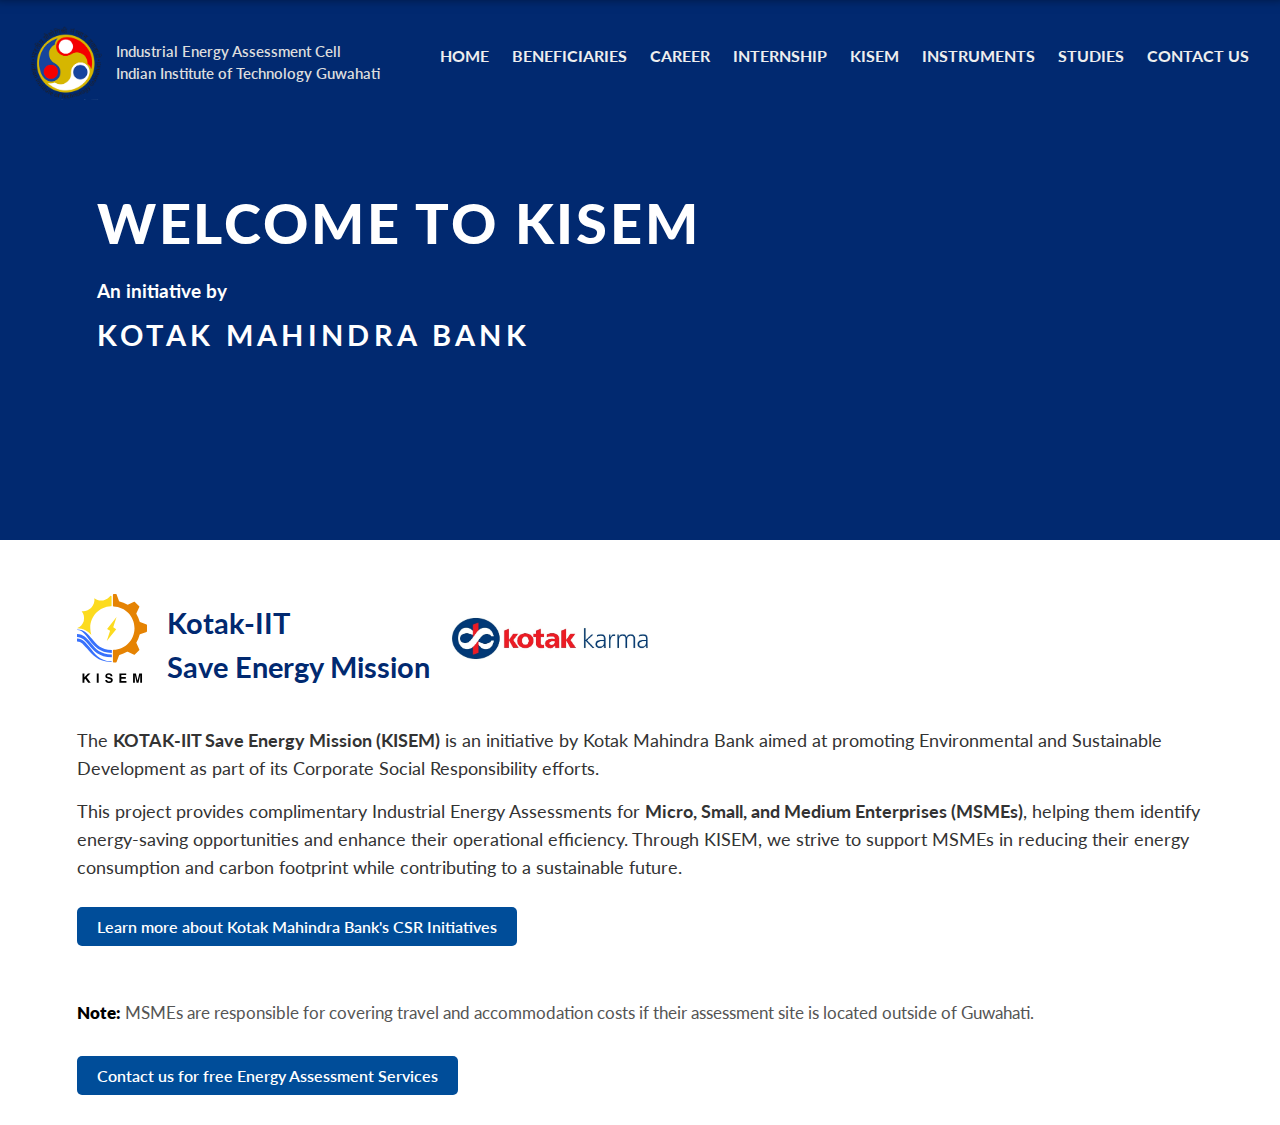
<file: KISEM.html>
<!DOCTYPE html>
<html>
<head>
    
    <meta name="viewport" content="width=device-width, initial-scale=1.0">
    <link rel="icon" type="image/x-icon" href="/images/favicon.ico">
    <link
    rel="stylesheet"
    href="https://cdnjs.cloudflare.com/ajax/libs/font-awesome/6.6.0/css/all.min.css"
    integrity="sha512-Kc323vGBEqzTmouAECnVceyQqyqdsSiqLQISBL29aUW4U/M7pSPA/gEUZQqv1cwx4OnYxTxve5UMg5GT6L4JJg=="
    crossorigin="anonymous"
    referrerpolicy="no-referrer"
  />
  <link rel="stylesheet" href="./stylesheets/layout.css">
  <link rel="stylesheet" href="stylesheets/KISEM.css">
  <title>KISEM | IEAC</title>
</head>
<body class="d-flex flex-column vh-100">
    
    <div id="header"></div>

    <main>
        <section class="banner">
            <div class="page1">
                <div class="container-inner">
                    <div class="kisem">
                        <h1>Welcome To KISEM</h1>
                        <h3>An initiative by</h3>
                        <h2>KOTAK MAHINDRA BANK</h2>
                    </div>
                    
                </div>
            </div>
        </section>
        
        <section class="mission-details">
            <div class="kisem-heading">
                <img class="kisem-logo" src="./images/KISEM-logo.svg" alt="KISEM-Logo">
                <div class="heading-container">
                    <h1>Kotak-IIT </h1>
                    <h1>Save Energy Mission</h1>
                </div>
                <img class="kotak-logo" src="./images/kotak.jpg" alt="Kotak-Logo">
            </div>
            <p class="intro-text">
                The <strong>KOTAK-IIT Save Energy Mission (KISEM)</strong> is an initiative by Kotak Mahindra Bank aimed at promoting Environmental and Sustainable Development as part of its Corporate Social Responsibility efforts.
            </p>
            <p class="project-offer">
                This project provides complimentary Industrial Energy Assessments for <strong>Micro, Small, and Medium Enterprises (MSMEs)</strong>, helping them identify energy-saving opportunities and enhance their operational efficiency. Through KISEM, we strive to support MSMEs in reducing their energy consumption and carbon footprint while contributing to a sustainable future.
            </p>
            <a href="https://www.kotak.com/en/about-us/corporate-responsibility.html" target="_blank" class="btn btn-primary">Learn more about Kotak Mahindra Bank's CSR Initiatives</a>
        </section>
    
        <section class="msme-note">
            <p class="note-text">
                <strong>Note:</strong> MSMEs are responsible for covering travel and accommodation costs if their assessment site is located outside of Guwahati.
            </p>
            <a href="contact.html" class="btn btn-secondary">Contact us for free Energy Assessment Services</a>
        </section>
        
    </main>
    

    <!-- <div id="footer"></div> -->

    <script src='./javascripts/home.js'></script>
    <script src="./javascripts/layout.js"></script>
    <script>
        fetch('navbar.html')
    .then(response => response.text())
    .then(data => {
        document.getElementById('header').innerHTML = data;
        runLayoutScripts();
    });

// // Load footer
// fetch('footer.html')
//     .then(response => response.text())
//     .then(data => {
//         document.getElementById('footer').innerHTML = data;
//     });
  
function runLayoutScripts() {
  const menuBtn = document.querySelector('.menu-icon');
  const menuPanel = document.querySelector('.mobile-nav-menu');

  menuBtn.addEventListener('click', function(){
  menuPanel.classList.toggle('show-menu');
  overlay.classList.toggle('show');
  })
}
</script>

</body>
</html>
</file>
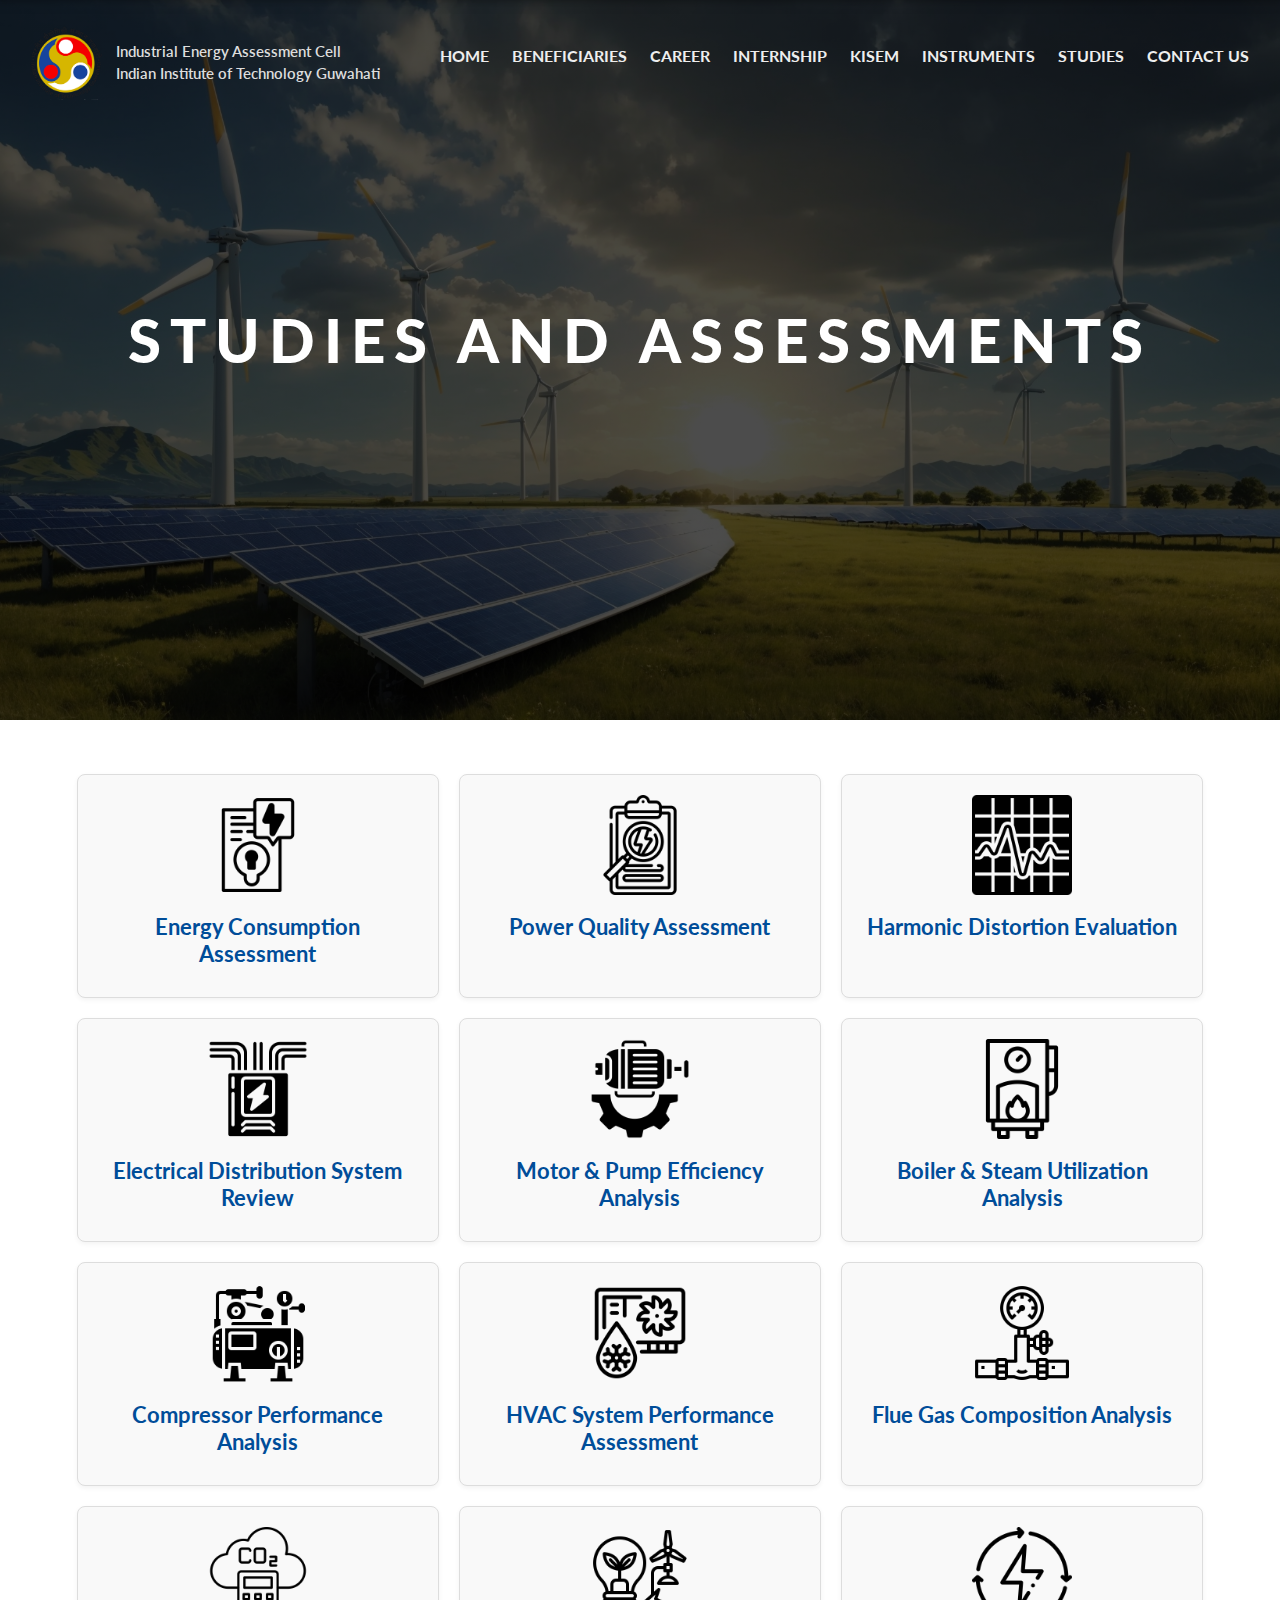
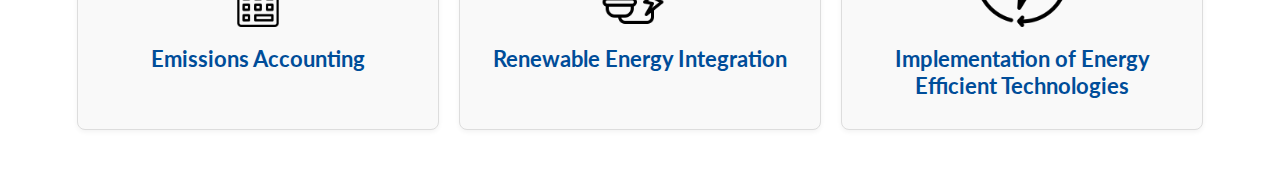
<file: studies.html>
<!DOCTYPE html>
<html>
<head>
    
    <meta name="viewport" content="width=device-width, initial-scale=1.0">
    <link rel="icon" type="image/x-icon" href="/images/favicon.ico">
    <link
    rel="stylesheet"
    href="https://cdnjs.cloudflare.com/ajax/libs/font-awesome/6.6.0/css/all.min.css"
    integrity="sha512-Kc323vGBEqzTmouAECnVceyQqyqdsSiqLQISBL29aUW4U/M7pSPA/gEUZQqv1cwx4OnYxTxve5UMg5GT6L4JJg=="
    crossorigin="anonymous"
    referrerpolicy="no-referrer"
  />
  <link rel="stylesheet" href="./stylesheets/layout.css">
  <link rel="stylesheet" href="stylesheets/studies.css">
  <title>STUDIES | IEAC</title>
</head>
<body class="d-flex flex-column vh-100">
    
    <div id="header"></div>

    <main>
        <section class="banner">
            <div class="page1">
                <div class="container-inner">
                    <h1>Studies and Assessments</h1>
                    <!-- <p>We conduct detailed energy assessments to help industries improve energy efficiency and optimize performance.</p> -->
                </div>
            </div>
        </section> 
        <section class="studies-grid">
            <!-- Energy Consumption Review -->
            <div class="card">
                <img src="images/studies/energy.png" alt="Energy Consumption Review">
                <h2>Energy Consumption Assessment</h2>
                <!-- <p>Analyze total energy consumption and identify opportunities for improving efficiency and reducing waste.</p> -->
            </div>
    
            <!-- Power Quality Analysis -->
            <div class="card">
                <img src="images/studies/power.png" alt="Power Quality Analysis">
                <h2>Power Quality Assessment</h2>
                <!-- <p>Assess the stability and reliability of the power supply to mitigate power quality issues.</p> -->
            </div>
    
            <!-- Harmonic Distortion Analysis -->
            <div class="card">
                <img src="images/studies/harmonic.png" alt="Harmonic Distortion Analysis">
                <h2>Harmonic Distortion Evaluation</h2>
                <!-- <p>Evaluate harmonic distortion in electrical systems and suggest corrective measures to reduce system disruptions.</p> -->
            </div>
    
            <!-- Electrical Power Distribution Review -->
            <div class="card">
                <img src="images/studies/electrical.png" alt="Electrical Power Distribution Review">
                <h2>Electrical Distribution System Review</h2>
                <!-- <p>Optimize electrical power distribution for enhanced efficiency and reliability in your operations.</p> -->
            </div>
    
            <!-- Motor & Pump Performance Analysis -->
            <div class="card">
                <img src="images/studies/motor.png" alt="Motor & Pump Performance Analysis">
                <h2>Motor & Pump Efficiency Analysis</h2>
                <!-- <p>Review and improve the performance of motors and pumps to reduce energy consumption.</p> -->
            </div>
    
            <!-- Boiler & Steam Utilization Assessment -->
            <div class="card">
                <img src="images/studies/boiler.png" alt="Boiler & Steam Utilization Assessment">
                <h2>Boiler & Steam Utilization Analysis</h2>
                <!-- <p>Maximize steam and boiler efficiency to lower operational costs and reduce energy waste.</p> -->
            </div>
    
            <!-- Compressor Performance Analysis -->
            <div class="card">
                <img src="images/studies/compressor.png" alt="Compressor Performance Analysis">
                <h2>Compressor Performance Analysis</h2>
                <!-- <p>Evaluate the performance of compressors to optimize energy usage and extend equipment life.</p> -->
            </div>
    
            <!-- HVAC System Assessment -->
            <div class="card">
                <img src="images/studies/HVAC.png" alt="HVAC System Assessment">
                <h2>HVAC System Performance Assessment</h2>
                <!-- <p>Ensure optimal performance of HVAC systems for energy savings and enhanced comfort.</p> -->
            </div>
    
            <!-- Flue Gas Analysis -->
            <div class="card">
                <img src="images/studies/gas.png" alt="Flue Gas Analysis">
                <h2>Flue Gas Composition Analysis</h2>
                <!-- <p>Assess flue gases for efficient combustion and reduced emissions in industrial processes.</p> -->
            </div>
    
            <!-- Emission Accounting -->
            <div class="card">
                <img src="images/studies/co2.png" alt="Emission Accounting">
                <h2>Emissions Accounting</h2>
                <!-- <p>Track and quantify emissions to ensure compliance with environmental regulations.</p> -->
            </div>
    
            <!-- Renewable Energy Adoption Assessment -->
            <div class="card">
                <img src="images/studies/renewable.png" alt="Renewable Energy Adoption">
                <h2>Renewable Energy Integration</h2>
                <!-- <p>Assess the feasibility and benefits of adopting renewable energy technologies in your operations.</p> -->
            </div>
    
            <!-- Energy Efficient Technology Evaluation -->
            <div class="card">
                <img src="images/studies/efficient.png" alt="Energy Efficient Technology Evaluation">
                <h2>Implementation of Energy Efficient Technologies</h2>
                <!-- <p>Evaluate and recommend energy-efficient technologies to enhance productivity and reduce costs.</p> -->
            </div>
        </section>
    </main>

    <!-- <div id="footer"></div> -->

    <script src='./javascripts/home.js'></script>
    <script src="./javascripts/layout.js"></script>
    <script>
        fetch('navbar.html')
    .then(response => response.text())
    .then(data => {
        document.getElementById('header').innerHTML = data;
        runLayoutScripts();
    });

// // Load footer
// fetch('footer.html')
//     .then(response => response.text())
//     .then(data => {
//         document.getElementById('footer').innerHTML = data;
//     });
  
function runLayoutScripts() {
  const menuBtn = document.querySelector('.menu-icon');
  const menuPanel = document.querySelector('.mobile-nav-menu');

  menuBtn.addEventListener('click', function(){
  menuPanel.classList.toggle('show-menu');
  overlay.classList.toggle('show');
  })
}
</script>

</body>
</html>
</file>
<file: stylesheets/layout.css>
@import url('https://fonts.googleapis.com/css2?family=Rajdhani:wght@300;400;500;600;700&family=Roboto:ital,wght@0,100;0,300;0,400;0,500;0,700;0,900;1,100;1,300;1,400;1,500;1,700;1,900&display=swap');
@import url('https://fonts.googleapis.com/css2?family=Montserrat:wght@300;400;500;600;700;800;900&display=swap');
@import url('https://fonts.googleapis.com/css2?family=Lato:ital,wght@0,100;0,300;0,400;0,700;0,900;1,100;1,300;1,400;1,700;1,900&display=swap');
@font-face {
    font-family: gilroy;
    font-weight: 900;
    src: url(./Assets/gilroy/Gilroy-Heavy.ttf);
    display: swap;
}
*{
    margin: 0;
    padding: 0;
    box-sizing: border-box;
    font-family: "Lato", sans-serif;
}
/* body{
    min-height: 100vh;
    background: url('background.jpg') no-repeat;
    background-size: cover;
    background-position: center;

} */
.header{
    position: relative;
    width: 100%;
    vertical-align: middle;
    margin: 0;
    padding: 0;
    z-index: 110;
}

.main-nav{
    position: absolute;
    top: 0;
    left: 0;
    width: 100%;
    /* padding: 20px 100px; */
    background: transparent;
    display: flex;
    justify-content: space-between;
    align-items: center;
    z-index: 100;
    color: #000;
}
.nav-area{
    position: relative;
    height: 140px;
    padding: 25px;
    width: 100%;
    background-color: transparent;
}
.nav-left{
    position: relative;
    height: 100%;
    float: left;
    z-index: 2;
}
.logo-wrapper{
    display: inline-block;
    vertical-align: middle;
    line-height: 1;
}
.logo {
    display: flex;
    gap: 10px;
    align-items: center;
    text-decoration: none;
    height: 75px;
    max-height: 90px;
    /* transform: translateY(-10%); */
}
.logo span{
    color: #ddd;
    font-size: 1.2vw;
    line-height: 1.7vw;
    /* letter-spacing: .05em; */
    /* text-transform: uppercase; */
    font-weight: 600;
}
.logo img{ 
    height: 100%;
}

.logo-container{
    display: flex;
    flex-direction: column;
}

.nav-right{
    position: relative;
    height: 100%;
    float: right;
    text-align: right;
    z-index: 2;
}
.nav-right-inner{
    display: flex;
    height: 100%;
    vertical-align: middle;
    align-items: center;
    margin-right: 1vw;
}
.nav-link{
    padding: 7px 2vw;
    border: 1px solid rgba(255, 255, 255, 0.6);
    border-radius: 30px;
    display: flex;
    align-items: center;
    line-height: 1.35em;
    justify-content: center;
    position: relative;
    text-decoration: none;
    overflow: hidden;
    transition: all ease .4s;
}
.nav-link::before{
    content: '';
    display: block;
    width: 100%;
    height: 100%;
    position: absolute;
    left: 0;
    bottom: -100%;
    background: #eee;
    border-radius: 60%;
    transition: all ease .4s;
}

.nav-link:hover::before{
    bottom: 0;
    border-radius: 0;
    color: #EFEAE3;
}
.nav-link span{
    z-index: 2;
    font-family: Rajdhani, sans-serif;
    font-weight: 700;
    color: #000;
    font-size: 18px;
    line-height: 32px;
    letter-spacing: .1em;
    text-transform: uppercase;
}
.nav-link:hover span{
    color: #0B0600;
}
/* .nav-right-inner a span{
    position: relative;
    font-family: Rajdhani, sans-serif;
    color: #000;
    font-weight: 700;
    font-size: 20px;
    line-height: 32px;
    letter-spacing: .1em;
    text-transform: uppercase;
} */

.nav-center{
    position: absolute;
    /* background-color: #66e438; */
    top: 15%;
    height: 50%;
    width: 100%;
    text-align: end;
    z-index: 1;
    left: 0;
    /* padding-right: 4vw; */
}
.nav-center-inner{
    height: 100%;
    /* width: fit-content; */
    padding-right: 1.5vw;
    vertical-align: middle;
}

.nav-pages{
    display: inline-block;
    position: relative;
    height: 100%;
    vertical-align: top;
    width: auto;
}

.nav-pages>ul{
    position: relative;
    display: flex;
    /* gap: 3vw; */
    align-items: center;
    width: 100%;
    vertical-align: middle;
    height: 100%;
}
.main-menu{
    list-style: none outside none;
    margin: 0;
    padding: 0;
    text-align: left;
}
.main-menu li{
    position: relative;
    height: 100%;
    cursor: pointer;
}
.main-menu li .nav-tab{
    display: flex;
    align-items: center;
    position: relative;
    padding: 15px 0.9vw 16px;
    text-decoration: none;
    height: 100%;
    z-index: 1;
}

.main-menu li .nav-tab span{
    position: relative;
    color: #eee;
    font-weight: 700;
    font-size: 16px;
    line-height: 32px;
    /* letter-spacing: .1em; */
    text-transform: uppercase;
    z-index: 2;
}


.main-menu .drop-down:hover .nav-tab span{
    color: #000;
    transition: color .5s ease;
}
.main-menu li .nav-tab span::before{
    content: "";
    position: absolute;
    top: 100%;
    left: 0;
    width: 0;
    height: 2px;
    background: #ddd;
    transition: 0.35s;
}
.main-menu li .nav-tab:hover span::before{
    width: 100%;
}


.drop-container{
    position: absolute;
    display: block;
    top: 100%;
    visibility: hidden;
    overflow: hidden;
    max-height: 0;
    opacity: 0;
    z-index: 10;
    -webkit-box-shadow: 0 25px 50px 0 rgba(0, 0, 0, .15);
    box-shadow: 0 25px 50px 0 rgba(0, 0, 0, .15);
    -webkit-transition: .15s ease-in-out;
    transition: all .15s ease-in-out;
    transition-delay: .25s;
}
.show-drop-menu{
    visibility: visible;
    opacity: 1;
    max-height: 400px;
}
.drop-container ul{
    position: relative;
    list-style: none outside none;
    margin: 0;
    text-align: left;
    display: inline-block;
    vertical-align: middle;
    background-color: #fff;
    padding: 47px 0 45px;
    border: 1px solid #fff;
    border-top-left-radius: 0;
    border-top-right-radius: 2px;
    border-bottom-left-radius: 2px;
    border-bottom-right-radius: 2px;
}
.drop-container ul li{
    position: relative;
    padding: 0;
    margin: 0;
    display: block;
    float: none;
    height: auto;
    width: 450px;
    
}
.drop-container ul li a{
    display: block;
    float: none;
    margin: 0;
    text-decoration: none;
    padding: 0 40px 0 39px;
    font-family: Rajdhani, sans-serif;
    font-size: 17px;
    line-height: 38px;
    font-weight: 700;
    letter-spacing: .1em;
    text-transform: uppercase;
    color: grey;
    font-style: normal;
    transition: left 1s ease-in-out;
 
}
.drop-container ul li a .item-outer{
    position: relative;
    display: block;
    overflow: hidden;
    padding: 0 40px 0 0;
    -webkit-transition: padding .2s ease-in-out;
    transition: padding .2s ease-in-out;
}
.drop-container ul li a .item-inner{
    font-family: Rajdhani, sans-serif;
}
.drop-container ul li a .item-outer::before{
    content: '';
    position: absolute;
    display: block;
    top: calc(50% - 2px);
    left: -23px;
    width: 12px;
    height: 2px;
    background-color: #ed1d24;
    color: inherit;
    line-height: inherit;
    font-weight: 400;
    text-rendering: auto;
    -webkit-font-smoothing: antialiased;
    -moz-osx-font-smoothing: grayscale;
    -webkit-transition: left .2s ease-in-out;
    transition: left .2s ease-in-out;
}
.drop-container ul li a:hover .item-outer::before{
    left: 0;
}
.drop-container ul li a:hover .item-outer{
    padding-left: 23px;
    text-decoration: underline;
}


.sticky-nav{
    position: fixed;
    top: 0;
    left: 0;
    height: 75px;
    width: 100%;
    z-index: 100;
    -webkit-backface-visibility: hidden;
    -webkit-transition: all .6s cubic-bezier(.77,0,.175,1);
    transition: all .6s cubic-bezier(.77,0,.175,1);
    -webkit-transform: translateY(-100%);
    -ms-transform: translateY(-100%);
    transform: translateY(-100%);
    box-shadow: 0 -6px 10px 5px rgba(0,0,0,0.5);
}
.sticky-nav.sticky-appear{
    -webkit-transform: translateY(0);
    -ms-transform: translateY(0);
    transform: translateY(0);
}
.sticky-nav-holder{
    position: relative;
    height: 100%;
    z-index: 2;
    background-color: #fff;
    border-bottom: 1px solid #e5e5e5;
    -webkit-box-sizing: border-box;
    box-sizing: border-box;
}

.stick-nav-area{
    /* padding: 0 6vw; */
    padding-left: 25px;
    width: 100%;

}
.sticky-nav-left{
    position: relative;
    height: 100%;
    float: left;
    z-index: 2;
}
.sticky-nav-left .logo{
    display:flex;
    align-items: center;
    text-decoration: none;
    height: 70px;
    max-height: 90px;
    transform: translateY(0%);
}
.sticky-nav-left .logo span{
    color: #004080;
}
.sticky-nav-center{
    position: absolute;
    left: 0;
    width:100%;
    height: 100%;
    text-align: end;
    z-index: 1;
}

.stick-menu{
    list-style: none outside none;
    margin: 0;
    padding: 0;
    text-align: left;
}
.stick-menu li{
    position: relative;
    height: 100%;
    cursor: pointer;
}
.stick-menu li .nav-tab{
    display: flex;
    align-items: center;
    position: relative;
    padding: 15px 1vw 16px;
    text-decoration: none;
    height: 100%;
    z-index: 1;
}

.stick-menu li .nav-tab span{
    position: relative;
    color: #000;
    font-weight: 700;
    font-size: 16px;
    line-height: 32px;
    /* letter-spacing: .1em; */
    text-transform: uppercase;
    z-index: 2;
}

.stick-menu li .nav-tab::before{
    content: '';
    position: absolute;
    top: 0;
    left: 0;
    width: 100%;
    height: 100%;
    background: #fff;
    /* border-top: 1px solid #fff;
    border-bottom: 1px solid #fff; */
    opacity: 0;
    transition: .5s;
}
.stick-menu li .nav-tab:hover::before{
    opacity: 1;
}
.stick-menu li:hover .nav-tab span{
    color: #000;
}
.stick-menu li .nav-tab span::before{
    content: "";
    position: absolute;
    top: 100%;
    left: 0;
    width: 0;
    height: 2px;
    background: #004080;
    transition: 0.35s;
}
.stick-menu li .nav-tab:hover span::before{
    width: 100%;
}



/* Footer Css starts */

footer{
    width: 100%;
    position: relative;
    bottom: 0;
    color: #333;
    background-color: #f6f9ff;
    padding: 30px 0 ;
    font-size: 13px;
    line-height: 20px;
}

.copyright{
    font-weight: 400;
    color: #333;
    font-size: 15px;
    text-align: center;
}


@media(max-width:1200px){
    .logo {
        text-decoration: none;
        height: 70px;
        max-height: 90px;
    }
    .main-menu li a{
        padding: 12px 2vw 12px;
    }
    
    .main-menu li a span{
        font-size: 17px;
        line-height: 32px;
    }
  
}
@media(min-width: 1024px){
    .mobile-nav{
        display: none;
    }
}
@media(max-width: 1024px){
    .sticky-nav{
        display: none;
    }
    .main-nav{
        display: none;
    }
    .mobile-nav{
        position: relative;
        top: 0;
        left: 0;
        z-index: 110;
        width: 100%;
    }
    .mobile-nav-area{
        position: relative;
        height: 100%;
        z-index: 2;
        background-color: #fff;
        border-bottom: 1px solid #e5e5e5;
        -webkit-box-sizing: border-box;
        box-sizing: border-box;
        padding: 0 26px 0 35px;
        overflow: hidden;
        box-shadow: 0 -6px 10px 5px rgba(0,0,0,0.5);
    }
    .mobile-nav-header{
        display: flex;
        justify-content: space-between;
        align-items: center;
        height: 70px;
        
    }
    .mobile-nav-header .mobile-logo{
        vertical-align: middle;
        height: 65px;
    }
    .mobile-nav-header .mobile-logo img{
        height: 95%;
        width: auto;
    }
    .mobile-logo span{
        color: #004080;
        font-size: 20px;
        line-height: 25px;
        /* letter-spacing: .05em; */
        /* text-transform: uppercase; */
        font-weight: 600;
    }
    .mobile-text{
        display: none;
    }
    .mobile-nav-header .menu-icon{
        height: 100%;
        width: 80px;
        cursor: pointer;
        background-color: #004080;
        min-height: 69px;
        margin-right: 0;
        line-height: 1;
        border-radius: 2px;
        display: flex;
        align-items: center;
        justify-content: center;
    }
    .mobile-nav-header .menu-icon i{
        font-size: 1.5rem;
        color: #fff;
    }
    .mobile-nav-menu{
        margin: 0;
        max-height: 0;
        transition: max-height 1s ease;
    }
    .mobile-drop-container{
        margin: 0;
        max-height: 0;
        transition: max-height 1.5s ease-in-out;
        overflow: hidden;
    }
    .mobile-nav-menu ul{
        list-style: none outside none;
        padding: 20px 0;
    }
    .show-menu{
        max-height: 600px;
    }
    .mobile-nav-menu li{
        width: 100%;
        display: block;
        padding: 9px 5px;
        cursor: pointer;
        /* padding: 5px 2px; */
    }
    .mobile-nav-menu li a{
        text-decoration: none;
        position: relative;
    }
    .mobile-drop-container ul{
        padding: 5px;
        padding-top: 10px;
    }
    .mobile-drop-container ul li{
        padding: 0;
    }
    .mobile-drop-container ul li a{
        display: block;
        float: none;
        margin: 0;
        text-decoration: none;
        padding: 0 10px;
        font-family: Rajdhani, sans-serif;
        font-size: 16px;
        line-height: 38px;
        font-weight: 700;
        letter-spacing: .1em;
        text-transform: uppercase;
        color: grey;
        font-style: normal;
        transition: left 1s ease-in-out;
     
    }
    .mobile-nav-menu li a span{
        color: #000;
        letter-spacing: .1em;
        text-transform: uppercase;
        font-family: Rajdhani, sans-serif;
        font-size: 18px;
        line-height: 20px;
        font-weight: 700;
    }
    .mobile-nav-menu li a span::before{
        content: "";
        position: absolute;
        top: 100%;
        left: 0;
        width: 0;
        height: 2px;
        background: #ed1c25;
        transition: 0.45s;
    }
    .mobile-nav-menu li a:hover span::before{
        width: 100%;
        
    }
    .mobile-nav-menu li a:hover span{
        color: #ed1c25;
    }
    .social-icons{
        flex-direction: column;
    }
}


/* Overlay Styling */
.overlay {
    position: fixed;
    top: 0;
    left: 0;
    width: 100%;
    height: 100%;
    background-color: rgba(0, 0, 0, 0.2); /* Dark transparent background */
    visibility: hidden; /* Initially hidden */
    opacity: 0;
    z-index: 5; /* Make sure it appears behind the dropdown but above other content */
    transition: visibility 0s, opacity 0.3s ease-in-out; /* Smooth transition */
}

/* Display the overlay */
.overlay.show {
    visibility: visible;
    opacity: 1;
    transition: visibility 0s, opacity 0.3s ease-in-out; /* Smooth transition */
}

@media(max-width:524px){
    .mobile-logo span{
        display: none;
    }
    .mobile-text{
        display: inline !important;
    }
    .mobile-nav-area{
        padding: 0 15px;
    }
}
</file>
<file: stylesheets/home.css>
.banner {
    background-image: url("../images/home/hero.jpg");
    background-size: cover;
    background-position: center;
    background-repeat: no-repeat;
    width: 100%;
    height: 70vh;
    /* padding: 4vw; */
    margin: 0;
    }
#page1{
    height: 70vh;
    width: 70%;
    position: relative;
    display: flex;
    align-items: flex-start;
    justify-content: center;
    padding: 0 6vw;
    flex-direction: column;
    text-align: start;
    z-index: 10;
    color: #fff;
    pointer-events: none;
}
#page1 h1{
    font-size: 3.5vw;
    /* font-family: "montserrat"; */
    text-transform: uppercase;
    font-weight: 900;
    position: relative;

}
@keyframes cursor {
    50% {
        border-color: transparent;
    }
}
@keyframes typing {
    0% {
        width: 0;
    }
    50% {
        width: 26ch; /* Adjust based on text length */
    }
    85%{
        width: 26ch;
    }
    100% {
        width: 0; /* Reset the width after the typing is done */
    }
}

#page1 h2{
margin-top: 20px;
margin-bottom: 40px;
font-size: 2vw;
font-weight: 800;
text-transform: uppercase;
white-space: nowrap;
overflow: hidden;
padding-right: 2px;
border-right: 2px solid #fff;
width: 0;
animation: 
typing 5s steps(27, end) 1s infinite,  /* Typing animation */
cursor .9s step-end infinite; /* Cursor blinking */

}
#page1 p{
font-size: 1.1rem;
line-height: 1.6rem;
font-weight: 400;
width: 60%;
}

.marquee{
    margin-top: 20px;
    height: 50px;
    width: 100%;
    /* background-color:#012970; */
}
.scroll_strip{
    font-size: 20px;
    letter-spacing: .15rem;
    padding-block: 8px;
    border-block: 2px solid #012970;
    overflow: hidden;
    display: flex;
    user-select: none;
    --gap: 10vw;
    gap: var(--gap);
}
.scroll_strip ul{
    list-style: none;
    display: flex;
    flex-shrink: 0;
    min-width: 100%;
    justify-content: space-between;
    align-items: center;
    gap: var(--gap);

    animation: scroll 20s linear infinite;
}
.scroll_strip:hover ul{
    animation-play-state: paused;
}
.scroll_strip:hover a{
    color: #0459ec;
}


.scroll_strip a{
    text-decoration: none;
    color: #000;
}
.scroll_strip i{
    font-size: 15px;
}

@keyframes scroll{
    to{
        transform: translateX(calc(-100% - var(--gap)));
    }
}

/* About section CSS */

.about{
    width: 100%;
    /* margin:  auto; */
    display: flex;
    align-items: center;
    justify-content: space-between;
    padding: 6vh 6vw;
}
.about-left{
    width: 100%;
    display: flex;
    flex-direction: column;
}
.about-left h2{
    font-size: 35px;
    line-height: 1em;
    font-weight: 700;
    letter-spacing: .020em;
    text-transform: uppercase;
    color: #012970;
    margin: 25px 0;
    -ms-word-wrap: break-word;
    word-wrap: break-word;
}
.about-left p{
    font-size: 18px;
    letter-spacing: .020em;
    font-weight: 300;
    line-height: 25px;
    text-align: justify;
    color: #000;
    margin-bottom: 15px;
    -webkit-font-smoothing: antialiased;
}


/* Service cards CSS */

.service-cards{
    text-align: center;
    padding: 1.25rem 6vw;
    display: flex;
    justify-content: center;
    flex-direction: column;
    align-items: center;
    margin-bottom: 10vh;
}

.slider-heading{
    margin: 25px 0;
}
.slider-heading h1{
    font-family: Rajdhani, sans-serif;
    font-size: 45px;
    line-height: 1em;
    font-weight: 700;
    letter-spacing: .020em;
    text-transform: uppercase;
    text-align: center;
    color: #012970;
    -ms-word-wrap: break-word;
    word-wrap: break-word;
}
.slider-heading h3{
    font-family: Rajdhani, sans-serif;
    margin-top: 10px;
    line-height: 1em;
    font-weight: 400;
    letter-spacing: .45em;
    text-transform: uppercase;
    text-align: center;
    color: #012970;
    -ms-word-wrap: break-word;
    word-wrap: break-word;
}

.service-cards .card-wrapper{
    display: flex;
    flex-wrap: wrap;
    /* max-width: 90%; */
    justify-content: space-between;
    /* height: 80vh; */
    gap: 2.5rem;
}
.service-cards .card-wrapper .card{
    background-color: #fff;
    width: 30%;
    padding: 1.25rem;
    border: 1px solid #e5e7eb;
    box-shadow: rgba(0, 0, 0, 0.1) 0px 1px 3px 0px, rgba(0, 0, 0, 0.06) 0px 1px 2px 0px;
    display: flex;
    flex-direction: column;
    justify-content: center;
    gap: 2.5rem;
    align-items: center;
    transition: all ease-in-out .5s;
    padding-top: 1.6rem;
    /* transition-delay: .1s; */
}

.service-cards .card-wrapper .card:hover{
    /* box-shadow: rgba(255, 255, 255, 0.1) 0px 1px 1px 0px inset, rgba(50, 50, 93, 0.25) 0px 50px 100px -20px, rgba(0, 0, 0, 0.3) 0px 30px 60px -30px; */
    --tw-shadow: 0 20px 25px -5px rgb(0 0 0 / .1), 0 8px 10px -6px rgb(0 0 0 / .1);
    --tw-shadow-colored: 0 20px 25px -5px var(--tw-shadow-color), 0 8px 10px -6px var(--tw-shadow-color);
    box-shadow: var(--tw-ring-offset-shadow, 0 0 #0000), var(--tw-ring-shadow, 0 0 #0000), var(--tw-shadow);
}
.card-vector{
    display: flex;
    /* justify-content: space-around; */
    justify-content: center;
    padding: 0 2.7rem;
    gap: 1rem;
    align-items: center;
}
.card-vector img{
    width: 5vw;
}
.card-vector h4{
    font-family: 'Roboto', sans-serif;
    font-weight: 500;
    font-size: 23px;
    color: #012970;
    line-height: 1.4;
}
.card .card-text{
    padding: 0 1.25rem;
    font-weight: 400;
    font-family: 'Roboto', sans-serif;
    max-height: 8rem;
    font-size: 18px;
    letter-spacing: .020em;
    line-height: 25px;
    color: #000;
    -webkit-font-smoothing: antialiased;
}



@keyframes fade{
    from{
        opacity: 0;
        transform: translateY(-10px);
    }
    to{
        opacity: 1;
        transform: translateY(0px);
    }
}

@media(max-width: 1024px){
    #page1 h1{
        font-size: 45px;
    }
    #page1 h2{
        margin-top: 20px;
        margin-bottom: 60px;
        font-size: 30px;
    }
    #page1 p{
        font-size: 1.1rem;
        line-height: 1.6rem;
        width: 70%;
    }
    .about{
        display: flex;
        flex-direction: column;
        gap: 2.5rem;
        padding: 4vh 10vw;
    }  
    .about-left{
        width: 100%;
    }   
    .about-right{
        width: 100%;
    }
    .about-right img{
        width: 80%;
    }
    
}

@media(max-width: 724px){
    #page1{
        width: 85%;
    }
    .service-cards{
        padding: 4vh 10vw;
    }
    .service-cards .card-wrapper{
        justify-content: space-around;
        gap: 1.5rem;
    }
    .service-cards .card-wrapper .card{
        width: 45%;
    }
    .card-vector{
        justify-content: center;
        padding: 0 1rem;
        gap: 1rem;
        align-items: center;
    }
    .card-vector img{
        width: 4rem;
    }
    .card-vector h4{
        font-size: 23px;
        line-height: 1.1;
    }
    .card .card-text{
        padding: 0 1rem;
        max-height: 10rem;
        font-size: 18px;
        line-height: 20px;
    }
    .card .card-text{
        max-height: 15rem;
    }
    
}

@media(max-width: 500px){
    #page1 h1{
        font-size: 40px;
    }
    #page1 h2{
        font-size: 20px;
        width: 90%;
    }
    #page1 p{
        font-size: 0.8rem;
        line-height: 1.1rem;
        width: 75%;
    }

    .service-cards{
        padding: 4vh 10vw;
    }
    .service-cards .card-wrapper .card{
        width: 100%;
        justify-content: flex-start;
    }
    .card-vector{
        flex-wrap: wrap;
    }
    .about{
        gap: 1rem;
    }
    .about-left h2{
        font-size: 35px;
    }
    .about-left p{
        font-size: 16px;
        line-height: 1.5;
    }
    .nav-buttons{
        display: none;
    }
}
</file>
<file: stylesheets/instruments.css>
.banner {
    background-color: #012970;
    background-size: cover;
    background-position: 0;
    background-repeat: no-repeat;
    width: 100%;
    height: 50vh;
    /* padding: 4vw; */
    margin: 0;
    display: flex;
    justify-content: center;
    align-items: center;
    }
.page1{
    /* background: linear-gradient(180deg,rgba(0, 0, 0, 0.6)  20%, rgba(0, 0, 0, 0.6) 100%); */
    width: 100%;
    height: 100%;
    position: relative;
    clear: both;
    z-index: 1;
    /* padding: 80px 0px; */
}
.container-inner{
    position: relative;
    z-index: 10;
    width: 100%;
    height: 100%;
    display: flex;
    flex-direction: column;
    flex-wrap: wrap;
    justify-content: center;
    align-items: center;
    color: #fff;
}
.container-inner h1{
    font-size: 50px;
    text-transform: uppercase;
    font-weight: 900;
    text-align: center;
    letter-spacing: .15em;
    position: relative;
}
.container-inner h2{
    line-height: 1.2em;
    font-weight: 700;
    letter-spacing: .35em;
    text-transform: uppercase;
    text-align: center;
    -ms-word-wrap: break-word;
    word-wrap: break-word;
    margin-top: 1.75rem;
}
.container-inner p{
    text-align: center;
    font-size: 1.25rem;
    line-height: 1.75rem;
    font-weight: 400;
    color: #eee;
    width: 60%;
}



/* General Styling */
.instruments-page {
    /* padding: 40px; */
    width: 100%;
    /* padding: 6vh 6vw; */
}
.ans{
    max-height: 0;
    width: 100%;
    overflow: hidden;
    transition: all 1.2s ease;
}
.ans h3 {
    font-size: 2.2rem;
    color: #012970;
    margin-bottom: 20px;
    text-align: center;
    border-bottom: 2px solid #012970;
    display: inline-block;
    padding-bottom: 10px;
}
.ans h4 {
    font-size: 1.1rem;
    color: #012970;
    font-weight: 400;
}
.ans p{
    line-height: 1.5;
    color: #444;
    font-size: 0.9rem;
    font-weight: 400;
}
.instrument-container p{
    line-height: 1.5;
    color: #444;
    margin-bottom: 10px;
    font-size: 1.1rem;
    font-weight: 300;
}


.ans ul {
    margin-top: 1rem;
    margin-bottom: 1.5rem;
}
.tab-list{
    margin: 0 !important;
}
.ans ul li {
    list-style-type: disc;
    font-weight: 300;
    color: #555;
    margin-bottom: 10px;
}

.ans a {
    color: #0066cc;
    text-decoration: none;
}

.ans a:hover {
    text-decoration: underline;
}

/* Tab Container */
.tab-container {
    display: flex;
}

.tab-list {
    list-style-type: none;
    margin: 0;
    padding: 0;
    border-right: 1px solid #ddd;
    /* width: 50%; */
}

.tab-item {
    padding: 15px;
    background-color: #f9f9f9;
    border-bottom: 1px solid #ddd;
    cursor: pointer;
    width: 30vw;
    text-align: center;
    transition: background-color 0.3s ease;
}

.tab-item:hover {
    background-color: #f0f0f0;
}

.tab-item.active {
    background-color: #012970;
    color: white;
}

.tab-content {
    display: none;
    flex-grow: 1;
    padding: 40px;
    background-color: #fff;
    border-left: 2px solid #ddd;
}

.tab-content.active {
    display: block;
}



/* FAQ section CSS */

.faq{
    padding: 6vh 6vw;
    margin: 0 auto;
    display: flex;
    flex-direction: column;
    align-items: center;
}
.faq>p{
    display: block;
    font-size: 1.25rem;
    line-height: 1.75rem;
    font-weight: 400;
    color: #000;
    margin-bottom: 20px;
}
.faq-container{
    margin-top: 2rem;
    width: 100%;
    /* box-shadow: rgba(0, 0, 0, 0.35) 0px 5px 15px; */
    box-shadow: rgba(14, 30, 37, 0.12) 0px 2px 4px 0px, rgba(14, 30, 37, 0.32) 0px 2px 16px 0px;
}

.que{
    display: flex;
    height: 100%;
    width: 100%;
    padding: 1.25rem 2rem;
    color: #012970;
    justify-content: space-between;
    align-items: center;
    border-left: 10px #f2f2f2 solid;
    cursor: pointer;
    box-sizing: border-box;
    transition: 0.3s;
}
.que:hover{
    border-left: 10px #012970 solid;
}
.que svg{
    transition: transform 0.5s ease-in;
    fill: #012970;
}
.que h3{
    font-size: 1.5rem;
    font-weight: 500;
}
.que h3{
    width: 90%;
}

.instrument-container{
    display: flex;
    gap: 50px;
    margin: 20px 0;
}
.instrument-container img{
    height: 300px;
}

.faq-container.active .ans{
    max-height: 1000px;
    animation: fade 1s ease-in-out;
    padding: 2rem 4rem;
}
.faq-container.active .que svg{
    transform: rotate(180deg);
}

@keyframes fade{
    from{
        opacity: 0;
        transform: translateY(-10px);
    }
    to{
        opacity: 1;
        transform: translateY(0px);
    }
}



/* Responsive Design */
@media (max-width: 768px) {
    .container-inner{
        gap: 20px;
    }
    .container-inner h1{
        font-size: 35px;
    }
    .container-inner h2{
            
        letter-spacing: .20em;
        line-height: 1.1;
    }
    .instrument-img{
        display: flex;
        flex-direction: column;
        align-items: center;
    }
    .tab-container {
        flex-direction: column;
    }

    .tab-list {
        display: flex;
        flex-wrap: wrap;
        width: 100%;
    }

    .tab-item {
        flex: 1 1 calc(50% - 2px);
        text-align: center;
    }

    .tab-content {
        border-left: none;
    }
    .faq>p{
        font-size: 1.1rem;
        line-height: 1.5;
    }
    .faq-container{
        margin-top: 1.5rem;
    }
    .que h3{
        font-size: 1.25rem;
        font-weight: 500;
    }
    .faq-container.active .ans{
        max-height: 2000px;
    }
    .instrument-container{
        flex-direction: column;
        align-items: center;
        margin-bottom: 0;
    }
    .ans p{
        line-height: 1.5;
        color: #444;
        font-size: 0.9rem;
        font-weight: 400;
    }
    .instrument-container p{
        text-align: justify;
        line-height: 1.2;
        font-size: 1.1rem;
        font-weight: 300;
    }
    .que svg{
        height: 15px;
        width: 15px;
    }
}

@media(max-width: 500px){
    .instrument-container img{
        height: 200px;
    }
    .faq>p{
        font-size: 1rem;
        line-height: 1.2;
        text-align: justify;
    }
    .banner{
        height: 55vh;
    }
    .que{
        padding: 1rem;
    }
    .que h3{
        font-size: 1rem;
    }

    .ans p{
        line-height: 1.1;
        font-size: 1rem;
    }

    .container-inner{
        padding: 0 10px;
    }
    .container-inner p{
        width: 100%;
        font-size: 0.9rem;
        line-height: 1.2rem;
    }
    .container-inner h1{
        font-size: 30px;
        font-family: "montserrat";
    }
    .container-inner h2{
        font-size: 18px;
    }
    .faq-container.active .ans{
        max-height: 2200px;
        animation: fade 1s ease-in-out;
        padding: 1rem 1.5rem;
    }
}
</file>
<file: stylesheets/internship.css>
.banner {
    background-image: url("../images/intern.jpg");
    background-size: cover;
    background-position: center;
    background-repeat: no-repeat;
    width: 100%;
    height: 70vh;
    margin: 0;
    }
    .page1{
        background: linear-gradient(180deg,rgba(0, 0, 0, 0.6)  20%, rgba(0, 0, 0, 0.6) 100%);
        width: 100%;
        height: 100%;
        position: relative;
        clear: both;
        z-index: 1;
        /* padding: 80px 0px; */
    }
    .container-inner{
        position: relative;
        z-index: 10;
        width: 100%;
        height: 100%;
        display: flex;
        flex-direction: column;
        flex-wrap: wrap;
        justify-content: center;
        align-items: center;
        color: #fff;
    }
    .container-inner h1{
        font-size: 60px;
        text-transform: uppercase;
        font-weight: 900;
        text-align: center;
        letter-spacing: .15em;
        margin-bottom: 2.5rem;
        position: relative;
    }
    .container-inner h2{
        line-height: 1em;
        font-weight: 700;
        letter-spacing: .25em;
        text-align: center;
        text-transform: uppercase;
        -ms-word-wrap: break-word;
        word-wrap: break-word;
        
    }

    .container-inner p{
        font-family: "montserrat";
        text-align: center;
        font-size: 1.25rem;
        line-height: 1.75rem;
        font-weight: 400;
        color: #eee;
        width: 60%;
    }


.cta-button {
    background-color: #28a745;
    padding: 10px 20px;
    color: white;
    text-transform: uppercase;
    border: none;
    border-radius: 5px;
    text-decoration: none;
    font-weight: bold;
}

.cta-button:hover {
    background-color: #218838;
}

/* Internship Details Section */
.internship-details {
    padding: 6vh 6vw;
    margin: 20px 0;
}


.internship-details h2 {
    font-size: 2.2rem;
    color: #012970;
    margin-bottom: 20px;
    text-align: center;
    border-bottom: 2px solid #012970;
    display: inline-block;
    padding-bottom: 10px;
}
.internship-details p{
    margin-bottom: 40px;
    font-size: 1.2rem;
    font-weight: 300;
    color: #444;
    position: relative;
}
.internship-type {
    margin-bottom: 30px;
    padding: 40px 30px;
    box-shadow: rgba(60, 64, 67, 0.3) 0px 1px 2px 0px, rgba(60, 64, 67, 0.15) 0px 1px 3px 1px;
    background-color: #f9f9f9;
    border-radius: 5px;
}

.internship-type h3 {
    font-size: 1.5rem;
    color: #1e8449;
    margin-bottom: 10px;
}

.internship-type p {
    font-size: 1.1rem;
    color: #555;
    font-weight: 500;
    margin-bottom: 0px;
}

.apply-button {
    display: inline-block;
    padding: 10px 20px;
    background-color: #007bff;
    color: white;
    border-radius: 5px;
    text-decoration: none;
    /* font-weight: bold; */
    transition: .3s;
}

.apply-button:hover {
    background-color: #0056b3;
}


@media(max-width: 750px){
    .banner{
        height: 70vh;
    }
    .container-inner h1{
        font-size: 35px;
    }
    .container-inner h2{
        
        letter-spacing: .20em;
        line-height: 1.1;
    }
}

@media(max-width: 500px){
    .banner{
        height: 60vh;
    }
    .internship-details h2{
        font-size: 1.5rem;
    }
    .benefits-list li{
        font-size: 1rem;
    }
    .job-title{
        font-size: 1.3rem;
    }
    .container-inner{
        padding: 0 10px;
    }
    .container-inner p{
        width: 100%;
        font-size: 0.9rem;
        line-height: 1.2rem;
    }
    .container-inner h1{
        font-size: 40px;
        font-family: "montserrat";
    }
    .container-inner h2{
        font-size: 20px;
    }
    
}




/* FAQ section CSS */

.faq{
    padding: 6vh 6vw;
    margin: 0 auto;
    display: flex;
    flex-direction: column;
    align-items: center;
}
.faq-container{
    margin-top: 2rem;
    width: 100%;
    /* box-shadow: rgba(0, 0, 0, 0.35) 0px 5px 15px; */
    box-shadow: rgba(14, 30, 37, 0.12) 0px 2px 4px 0px, rgba(14, 30, 37, 0.32) 0px 2px 16px 0px;
}

.que{
    display: flex;
    height: 100%;
    width: 100%;
    padding: 1.25rem 2rem;
    justify-content: space-between;
    align-items: center;
    border-left: 10px #f2f2f2 solid;
    cursor: pointer;
    box-sizing: border-box;
    transition: 0.3s;
}
.que:hover{
    border-left: 10px #ed1c25 solid;
}
.que svg{
    transition: transform 0.5s ease-in;
}
.que h3{
    font-size: 1.5rem;
    font-weight: 500;
}
.que h3{
    width: 90%;
}
.ans{
    max-height: 0;
    width: 100%;
    overflow: hidden;
    transition: max-height 1s ease;
}
.ans p{
    /* padding-top: 1rem; */
    line-height: 1.2;
    font-size: 1.2rem;
    padding: 1.1rem 2rem;
}
.faq-container.active .ans{
    max-height: 300px;
    animation: fade 1s ease-in-out;
}
.faq-container.active .que svg{
    transform: rotate(180deg);
}

@keyframes fade{
    from{
        opacity: 0;
        transform: translateY(-10px);
    }
    to{
        opacity: 1;
        transform: translateY(0px);
    }
}
</file>
<file: stylesheets/KISEM.css>
.banner {
    background-color: #012970;
    background-size: cover;
    background-position: center;
    background-repeat: no-repeat;
    width: 100%;
    height: 60vh;
    margin: 0;
    display: flex;
    justify-content: center;
    align-items: center;
}

.page1 {
    width: 100%;
    height: 100%;
    display: flex;
    /* justify-content: center; */
    align-items: center;
    padding: 0 6vw;
}

.container-inner {
    color: #fff;
    width: 100%;
    padding: 0 20px;
    display: flex;
    justify-content: space-between;
}

.container-inner h1 {
    font-size: 3.5rem;
    font-weight: 900;
    letter-spacing: 0.05em;
    margin-bottom: 1.5rem;
    text-transform: uppercase;
}

.container-inner h2 {
    font-size: 1.8rem;
    font-weight: 700;
    margin-top: 1rem;
    letter-spacing: 0.15em;
    text-transform: uppercase;
}
.kisem-heading{
    display: flex;
    align-items: center;
    gap: 20px;
    margin-bottom: 20px;
}
.kisem-logo {
    width: 70px;
    height: auto;
    margin-bottom: 1.5rem;
}

.kotak-logo {
    width: 200px;
    margin-bottom: 1.5rem;
}

.kisem{
    display: flex;
    flex-direction: column;
    justify-content: center;
}


/* Section Styles */
.heading-container{
    display: flex;
    flex-direction: column;
    justify-content: flex-start;
}
.mission-details {
    padding: 6vh 6vw;
}
.msme-note{
    padding: 0vh 6vw;
    margin-bottom: 30px;
}

.mission-details h1{
    font-size: 1.8rem;
    color: #012970;
    
    display: inline-block;
    padding-bottom: 10px;
}

.intro-text, .project-offer {
    font-size: 1.1rem;
    line-height: 1.6;
    margin-bottom: 15px;
    color: #333;
}

/* Button Styles */
.btn {
    display: inline-block;
    text-decoration: none;
    padding: 10px 20px;
    font-size: 1rem;
    font-weight: 600;
    border-radius: 5px;
    transition: background-color 0.3s ease-in-out;
    margin-top: 10px;
}

/* Primary Button */
.btn-primary {
    background-color: #004d99;
    color: white;
}

.btn-primary:hover {
    background-color: #003366;
}

/* Secondary Button */
.btn-secondary {
    background-color: #004d99;
    color: white;
}

.btn-secondary:hover {
    background-color: #003366;
}

/* Note Text */
.note-text {
    font-size: 1.05rem;
    margin-bottom: 20px;
    line-height: 1.5;
    color: #555;
}
.note-text strong{
    color: #000;
    font-weight: 800;
}

@media(max-width: 724px){
    .container-inner{
        flex-direction: column;
        width: fit-content;
        gap: 30px;
    }
    .kisem-logo{
        width: 200px;
    }
}
@media(max-width: 500px){
    .container-inner h1{
       font-size: 2.5rem;
       margin-bottom: 1rem;
    }
    .mission-details h1{
        font-size: 1.6rem;
    }
    .intro-text, .project-offer{
        font-size: 1rem;
        line-height: 1.4;
    }
    .container-inner h2{
        font-size: 1.2rem;
        margin-top: 0;
    }
    .kisem-logo{
        width: 150px;
    }
}
</file>
<file: stylesheets/studies.css>
.banner {
    background-image: url("../images/studies.jpg");
    background-size: cover;
    background-position: center;
    background-repeat: no-repeat;
    width: 100%;
    height: 80vh;
    margin: 0;
    }
    .page1{
        background: linear-gradient(180deg,rgba(0, 0, 0, 0.7)  20%, rgba(0, 0, 0, 0.7) 100%);
        width: 100%;
        height: 100%;
        position: relative;
        clear: both;
        z-index: 1;
        /* padding: 80px 0px; */
    }
    .container-inner{
        position: relative;
        z-index: 10;
        width: 100%;
        height: 100%;
        display: flex;
        flex-direction: column;
        flex-wrap: wrap;
        justify-content: center;
        align-items: center;
        color: #fff;
    }
    .container-inner h1{
        font-size: 60px;
        text-transform: uppercase;
        text-align: center;
        font-weight: 900;
        letter-spacing: .15em;
        margin-bottom: 2.5rem;
        position: relative;
    }
    .container-inner h2{
        line-height: 1em;
        font-weight: 700;
        letter-spacing: .25em;
        text-align: center;
        text-transform: uppercase;
        -ms-word-wrap: break-word;
        word-wrap: break-word;
        
    }

    .container-inner p{
        font-family: "montserrat";
        text-align: center;
        font-size: 1.25rem;
        line-height: 1.75rem;
        font-weight: 400;
        color: #eee;
        width: 60%;
    }



/* Grid Layout for Cards */
.studies-grid {
    display: grid;
    padding: 6vh 6vw
    ;
    grid-template-columns: repeat(auto-fill, minmax(280px, 1fr));
    gap: 20px;
}

/* Card Styles */
.card {
    background-color: #f9f9f9;
    padding: 20px;
    border: 1px solid #ddd;
    border-radius: 8px;
    text-align: center;
    transition: transform 0.2s ease;
    box-shadow: 0px 2px 5px rgba(0, 0, 0, 0.05);
}

.card:hover {
    transform: translateY(-10px);
    box-shadow: 0px 8px 15px rgba(0, 0, 0, 0.1);
}

.card img {
    max-width: 100px;
    margin-bottom: 15px;
}

.card h2 {
    font-size: 1.4rem;
    color: #004d99;
    margin-bottom: 10px;
}

.card p {
    font-size: 1rem;
    color: #666;
}

/* Responsive Design */
@media (max-width: 768px) {
    .studies-grid {
        grid-template-columns: 1fr;
    }
}

@media(max-width: 750px){
    .banner{
        height: 70vh;
    }
    .container-inner h1{
        font-size: 35px;
    }
    .container-inner h2{
        
        letter-spacing: .20em;
        line-height: 1.1;
    }
}

@media(max-width: 500px){
    .banner{
        height: 60vh;
    }
    .container-inner{
        padding: 0 10px;
    }
    .container-inner p{
        width: 100%;
        font-size: 0.9rem;
        line-height: 1.2rem;
    }
    .container-inner h1{
        font-size: 10vw;
    }
}
</file>
